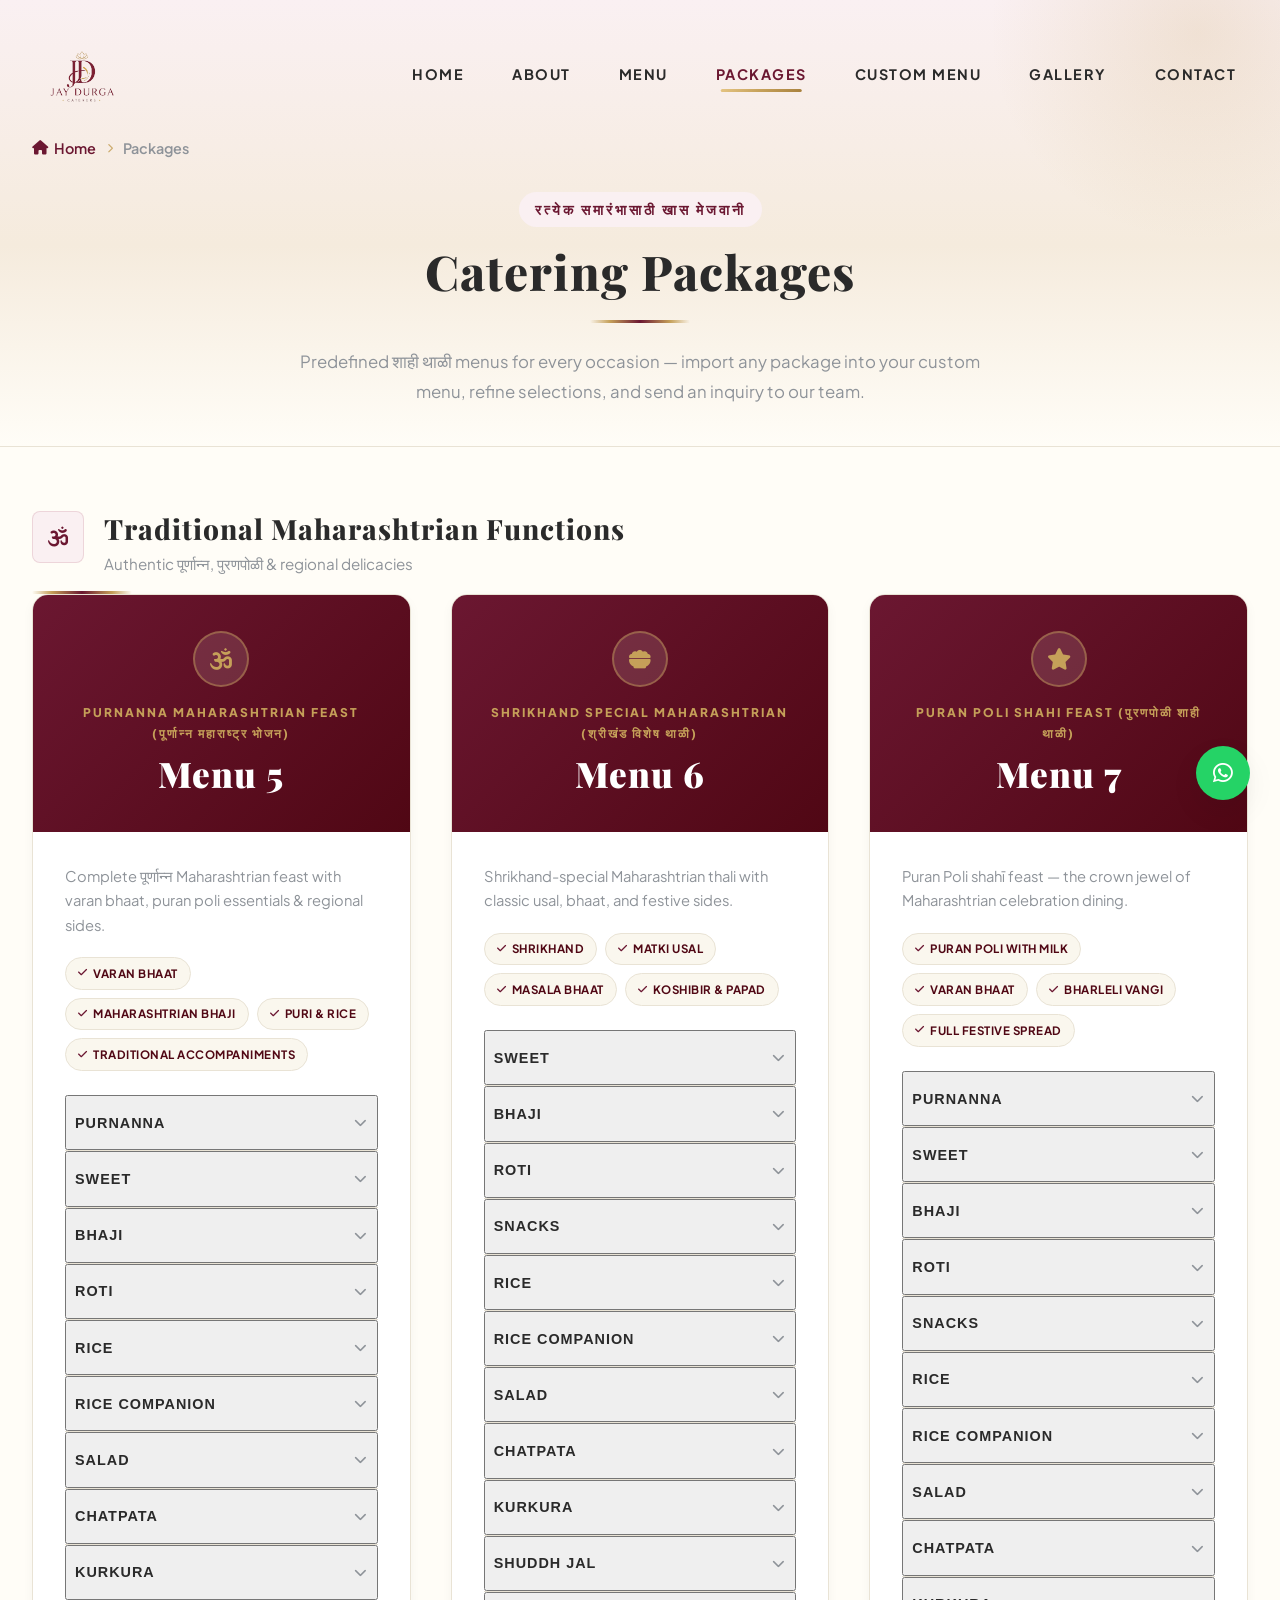
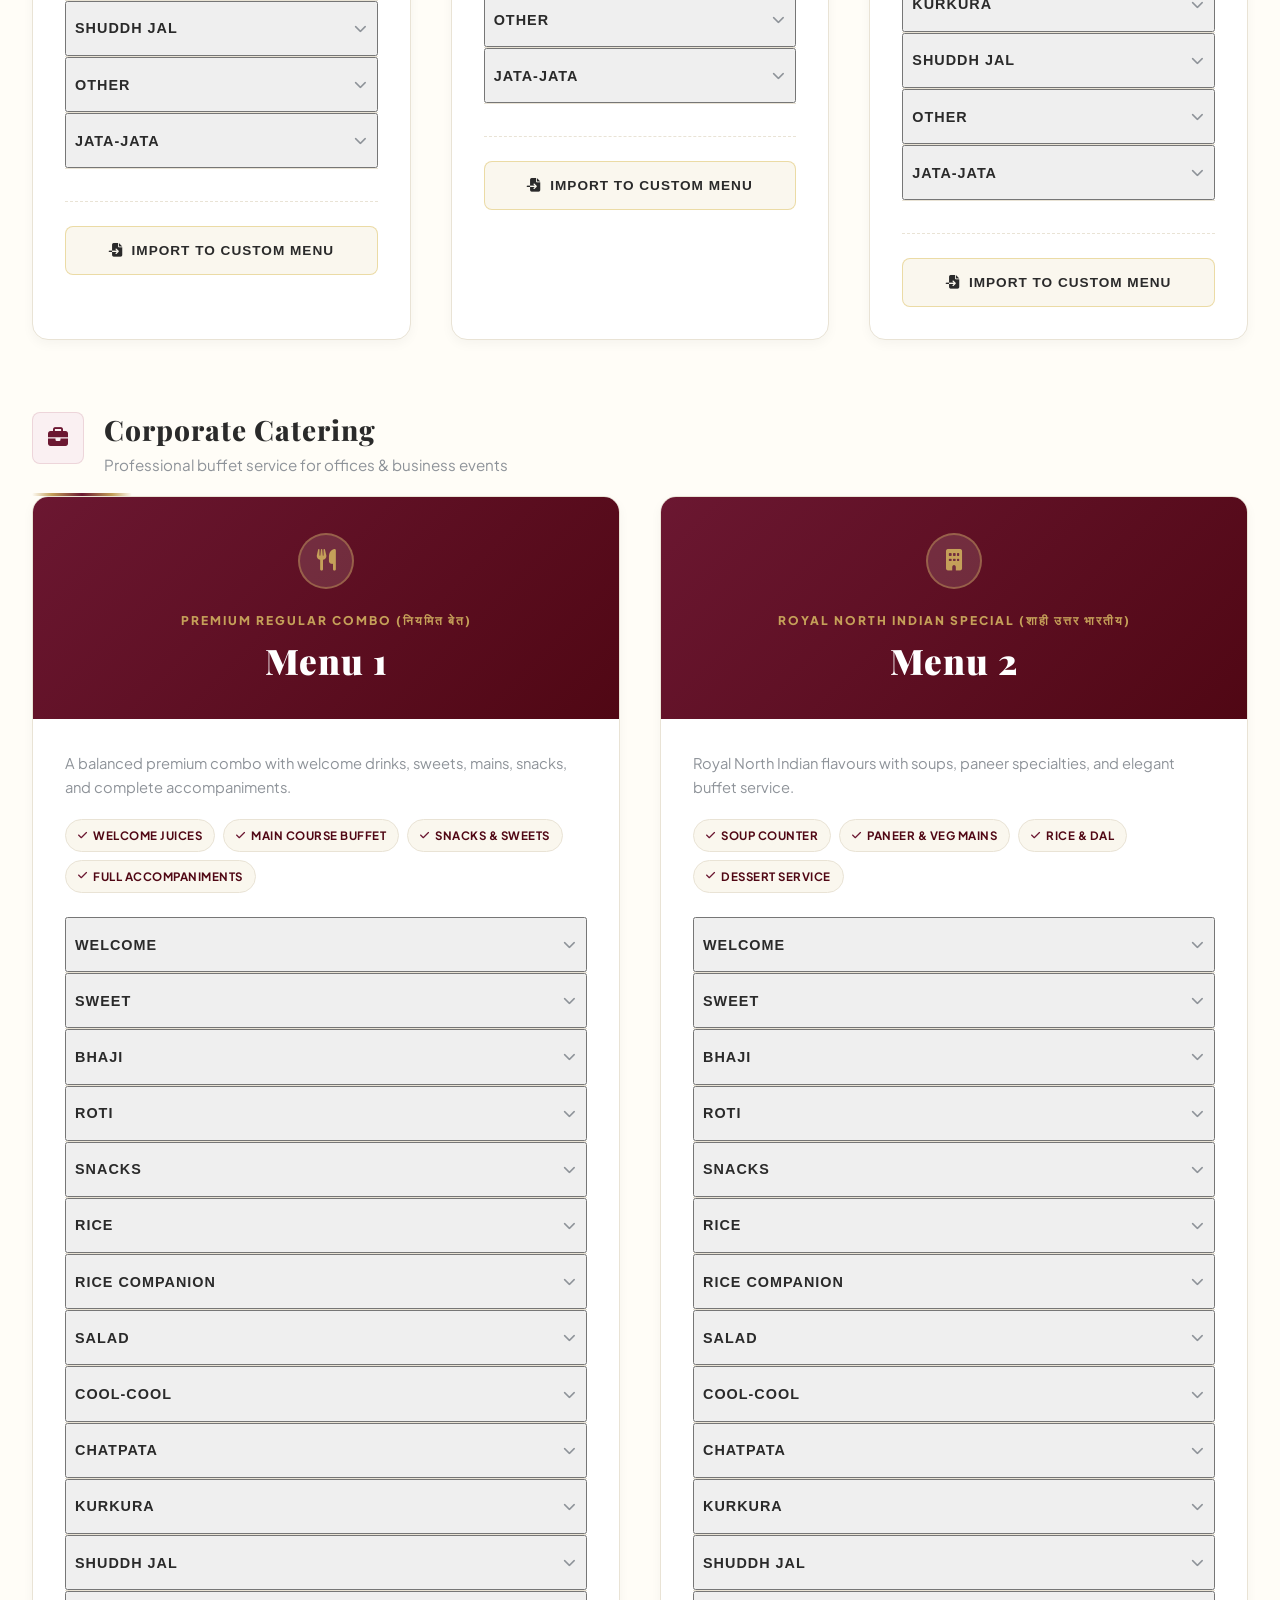
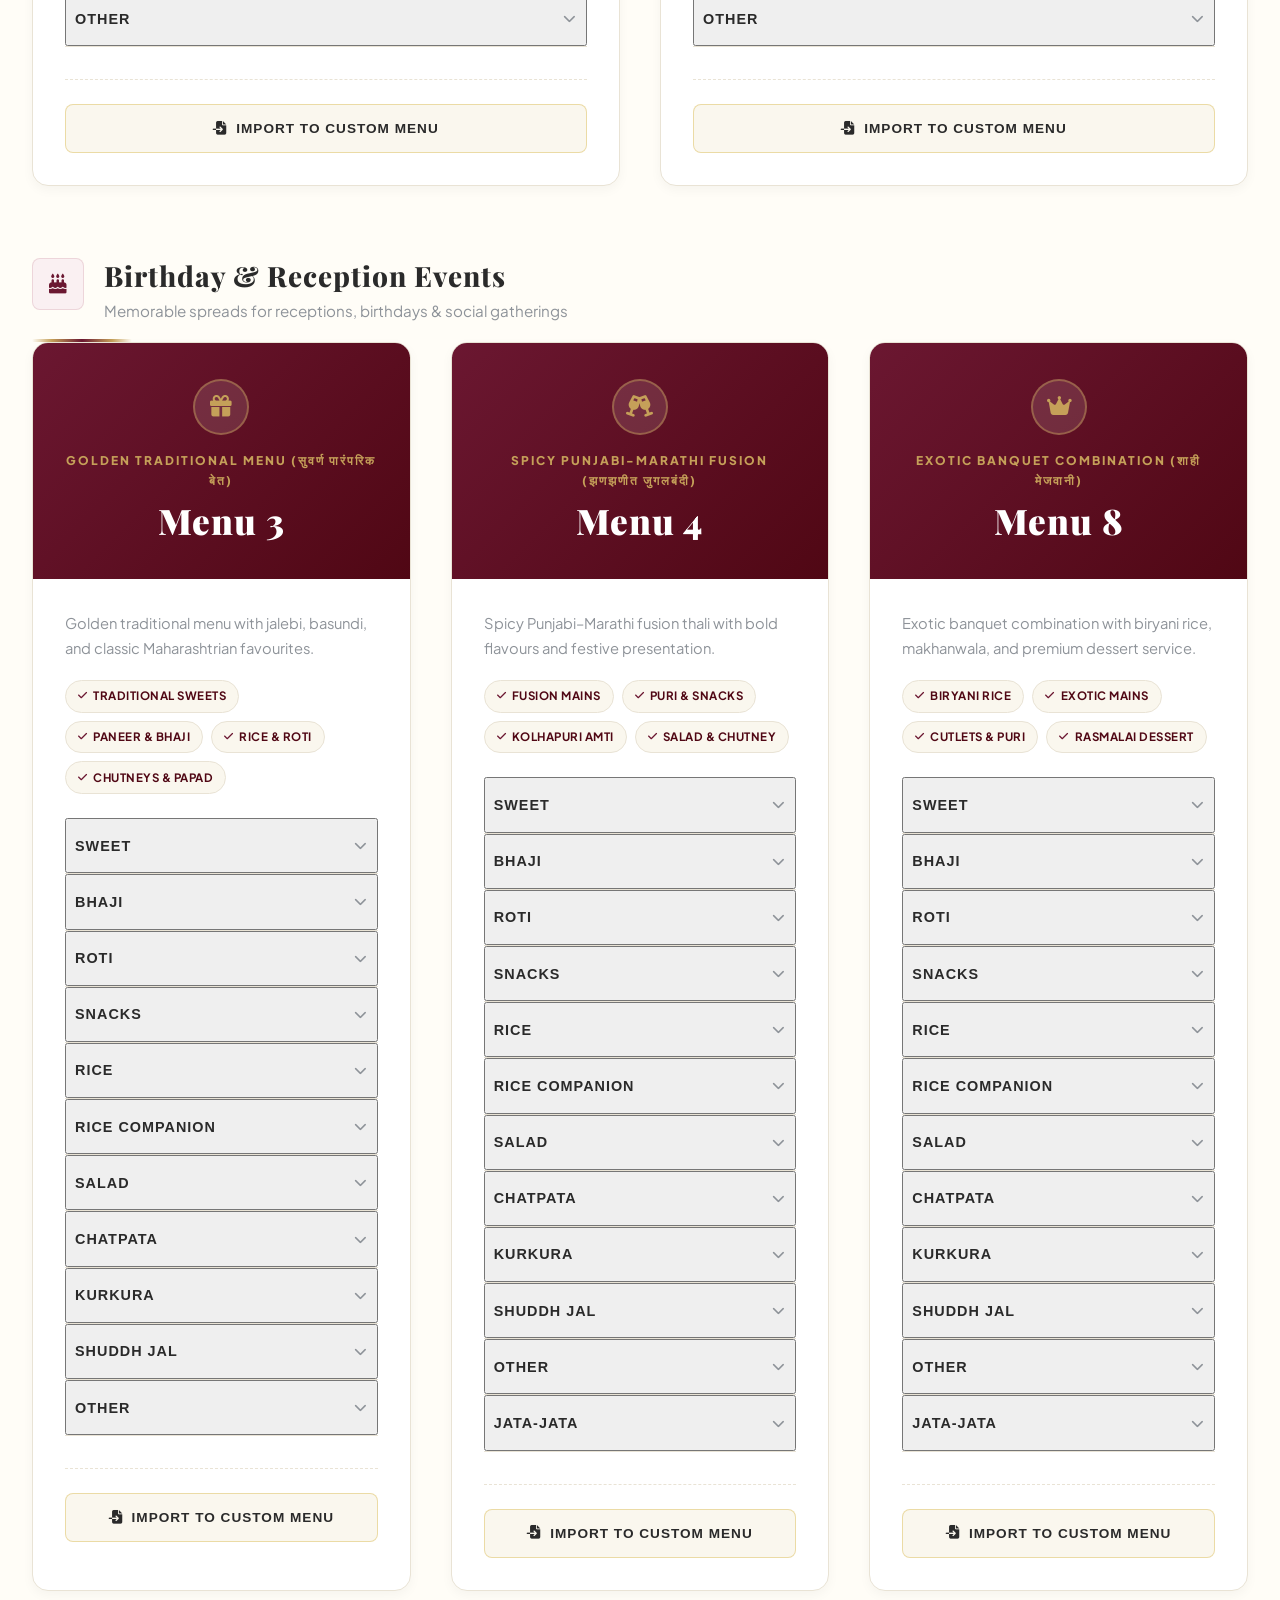
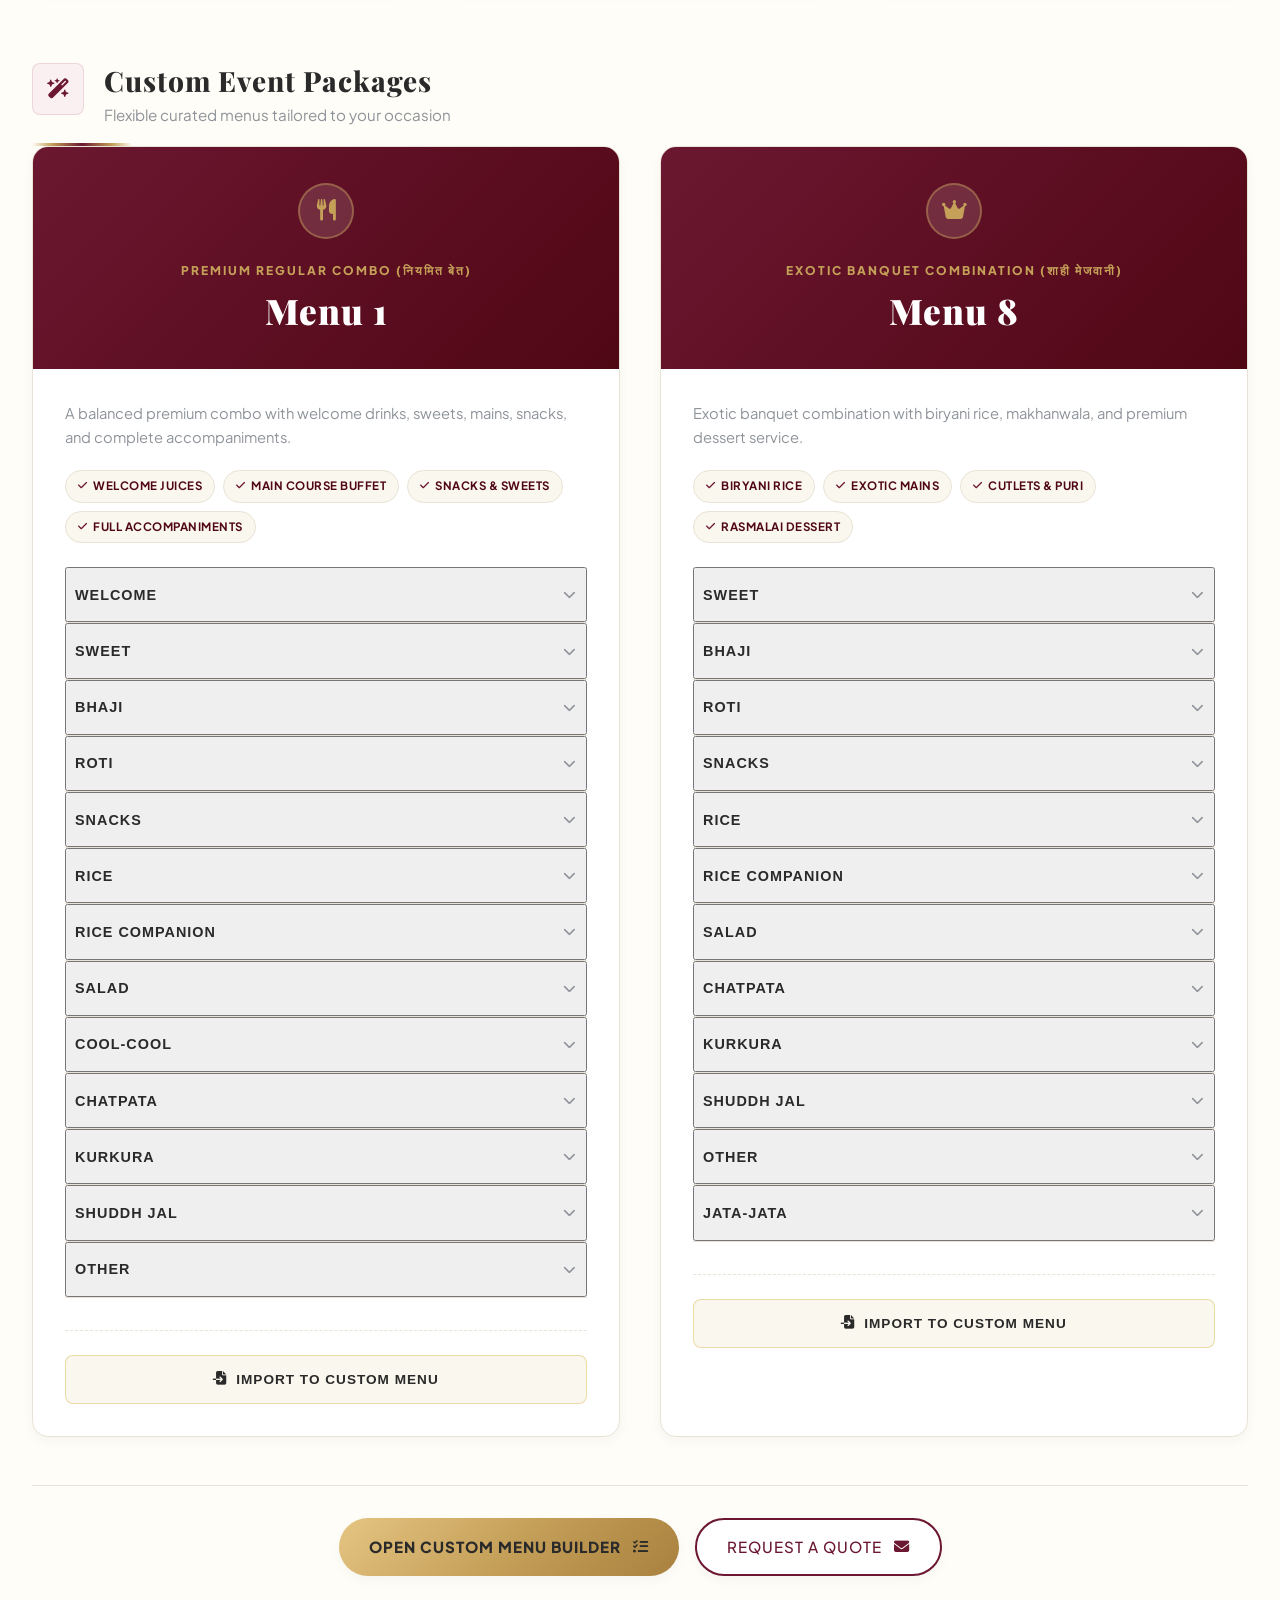
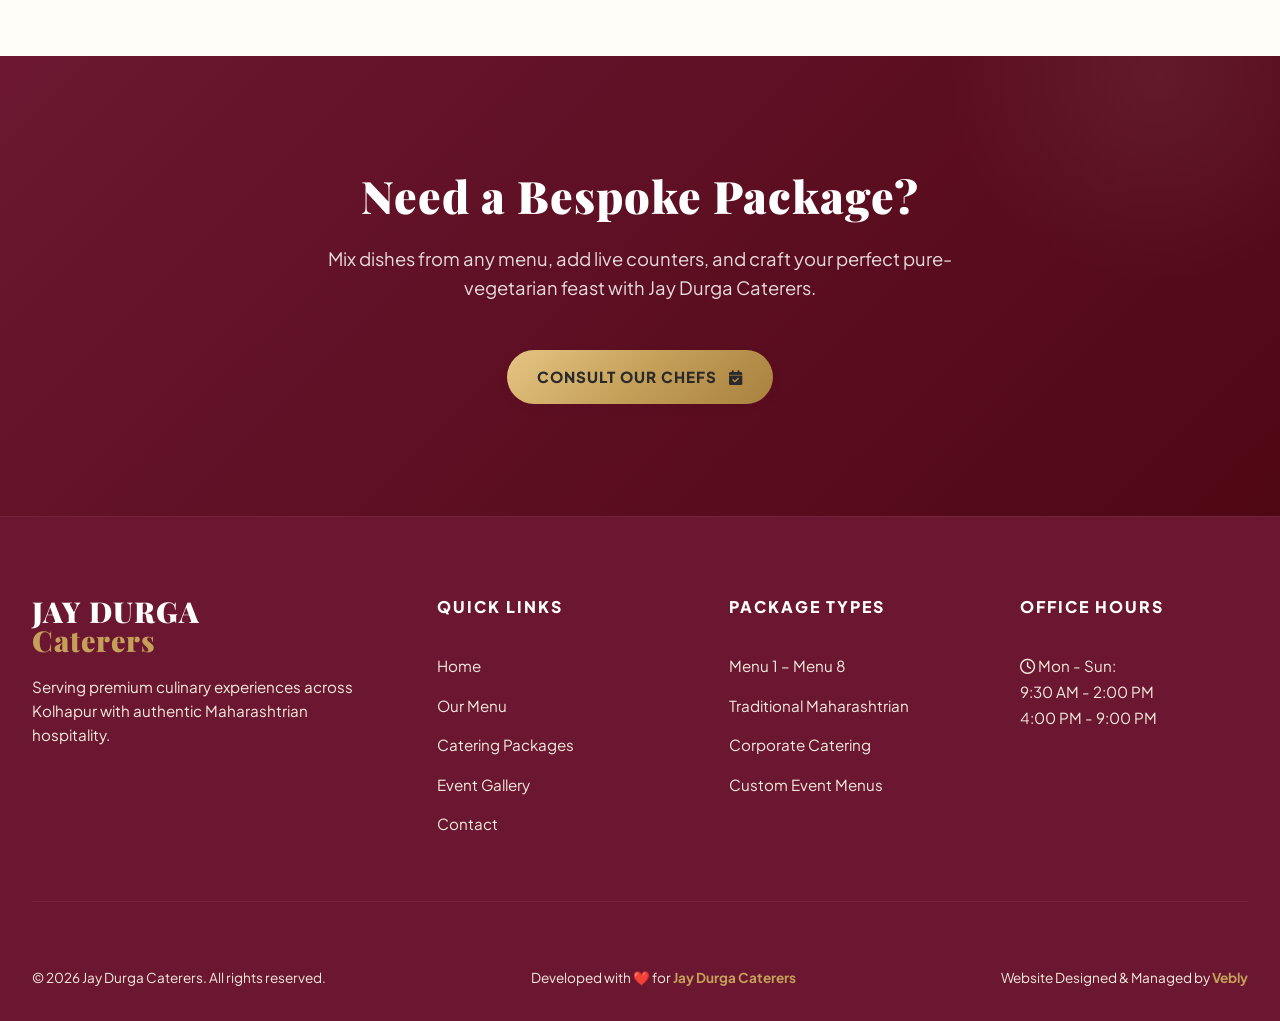
<file: packages.html>
<!DOCTYPE html>
<html lang="en">

<head>
    <meta charset="UTF-8">
    <meta name="viewport" content="width=device-width, initial-scale=1.0">
    <meta name="description"
        content="Jay Durga Caterers catering packages — wedding, Maharashtrian traditional, corporate, live counters & custom pure-veg menus in Kolhapur.">
    <meta name="keywords"
        content="catering packages Kolhapur, wedding catering package, Maharashtrian catering menu, corporate catering">
    <meta name="author" content="Jay Durga Caterers">
    <title>Catering Packages | Jay Durga Caterers — Pure Veg Kolhapur</title>

    <link rel="stylesheet" href="https://cdnjs.cloudflare.com/ajax/libs/font-awesome/6.4.0/css/all.min.css">
    <link
        href="https://fonts.googleapis.com/css2?family=Playfair+Display:wght@600;700;800&family=Poppins:wght@300;400;500;600&display=swap"
        rel="stylesheet">
    <link rel="stylesheet" href="styles.css">

    <!-- Google tag (gtag.js) -->
<script async src="https://www.googletagmanager.com/gtag/js?id=G-XQ7J1D77H9"></script>
<script>
  window.dataLayer = window.dataLayer || [];
  function gtag(){dataLayer.push(arguments);}
  gtag('js', new Date());

  gtag('config', 'G-XQ7J1D77H9');
</script>
<link rel="icon" href="Favicon.png" type="image/png">
</head>

<body class="packages-page">

    

    <nav class="header-nav scrolled" id="mainNavbar">
        <div class="container nav-flex">
            <a href="index.html#home" class="brand">
                <span class="brand-icon"><img src="jay-durga-logo(1).png" alt="Jay Durga Logo" class="nav-logo"></span>
            </a>

            <ul class="nav-menu">
                <li class="nav-item"><a href="index.html#home" class="nav-link">Home</a></li>
                <li class="nav-item"><a href="index.html#about" class="nav-link">About</a></li>
                <li class="nav-item"><a href="menu.html" class="nav-link">Menu</a></li>
                <li class="nav-item"><a href="packages.html" class="nav-link active">Packages</a></li>
                <li class="nav-item"><a href="index.html#custom" class="nav-link">Custom Menu</a></li>
                <li class="nav-item"><a href="gallery.html" class="nav-link">Gallery</a></li>
                <li class="nav-item"><a href="index.html#contact" class="nav-link">Contact</a></li>
            </ul>

            <button class="menu-trigger" id="menuTrigger" aria-label="Toggle Navigation Menu">
                <span></span>
                <span></span>
                <span></span>
            </button>
        </div>
    </nav>

    <div class="mobile-nav" id="mobileNav">
        <div class="mobile-nav-links">
            <a href="index.html#home" class="mobile-nav-link">Home</a>
            <a href="index.html#about" class="mobile-nav-link">About</a>
            <a href="menu.html" class="mobile-nav-link">Menu</a>
            <a href="packages.html" class="mobile-nav-link active">Packages</a>
            <a href="index.html#custom" class="mobile-nav-link">Custom Menu</a>
            <a href="gallery.html" class="mobile-nav-link">Gallery</a>
            <a href="index.html#contact" class="mobile-nav-link">Contact</a>
        </div>
    </div>

    <section class="menu-breadcrumb-bar">
        <div class="container">
            <nav class="breadcrumb" aria-label="Breadcrumb">
                <a href="index.html"><i class="fas fa-home"></i> Home</a>
                <span class="breadcrumb-sep" aria-hidden="true"><i class="fas fa-chevron-right"></i></span>
                <span class="breadcrumb-current">Packages</span>
            </nav>
            <div class="menu-page-intro reveal">
                <span class="section-tag">रत्येक समारंभासाठी खास मेजवानी</span>
                <h1 class="menu-page-title">Catering Packages</h1>
                <div class="section-underline" style="margin: 1.25rem auto 1.5rem;"></div>
                <p class="menu-page-desc">Predefined शाही थाळी menus for every occasion — import any package into
                    your custom menu, refine selections, and send an inquiry to our team.</p>
            </div>
        </div>
    </section>
    

    <section class="section packages packages-page-content" id="packages">
        <div class="container">
            <div id="packagesPageContent">
                <!-- Package sections injected by JavaScript -->
            </div>

            <div class="packages-page-actions reveal">
                <a href="index.html#custom" class="btn btn-gold">
                    Open Custom Menu Builder <i class="fas fa-list-check"></i>
                </a>
                <a href="index.html#contact" class="btn btn-secondary">
                    Request a Quote <i class="fas fa-envelope"></i>
                </a>
            </div>
        </div>
    </section>

    <section class="section cta-banner-wrapper">
        <div class="container cta-banner-inner reveal">
            <h2 class="cta-title">Need a Bespoke Package?</h2>
            <p class="cta-desc">Mix dishes from any menu, add live counters, and craft your perfect pure-vegetarian feast
                with Jay Durga Caterers.</p>
            <a href="index.html#contact" class="btn btn-gold">Consult Our Chefs <i class="fas fa-calendar-check"></i></a>
        </div>
    </section>

    <footer class="premium-footer">
        <div class="container">
            <div class="footer-top-row">
                <div class="footer-brand-box">
                    <h2 class="footer-brand-text">JAY DURGA<br><span>Caterers</span></h2>
                    <p class="footer-brand-desc">Serving premium culinary experiences across Kolhapur with authentic
                        Maharashtrian hospitality.</p>
                </div>
                <div class="footer-column">
                    <h3>Quick Links</h3>
                    <ul class="footer-links-list">
                        <li class="footer-link-item"><a href="index.html#home">Home</a></li>
                        <li class="footer-link-item"><a href="menu.html">Our Menu</a></li>
                        <li class="footer-link-item"><a href="packages.html">Catering Packages</a></li>
                        <li class="footer-link-item"><a href="gallery.html">Event Gallery</a></li>
                        <li class="footer-link-item"><a href="index.html#contact">Contact</a></li>
                    </ul>
                </div>
                <div class="footer-column">
                    <h3>Package Types</h3>
                    <ul class="footer-links-list">
                        <li class="footer-link-item">Menu 1 – Menu 8</li>
                        <li class="footer-link-item">Traditional Maharashtrian</li>
                        <li class="footer-link-item">Corporate Catering</li>
                        <li class="footer-link-item">Custom Event Menus</li>
                    </ul>
                </div>
                <div class="footer-column">
                    <h3>Office Hours</h3>
                    <ul class="footer-links-list">
                        <li class="footer-link-item"><i class="far fa-clock"></i> Mon - Sun: <br>9:30 AM - 2:00 PM<br>
                            4:00 PM - 9:00 PM</li>
                    </ul>
                </div>
            </div>
            <div class="footer-bottom-bar">
                <p>&copy; 2026 Jay Durga Caterers. All rights reserved.</p>
                <p class="footer-credits">Developed with ❤️ for <a href="index.html#home">Jay Durga Caterers</a></p>
                <p class="footer-credits">
                    Website Designed & Managed by
                    <a href="https://vebly1.github.io/veblyweb/" target="_blank">
                        Vebly
                    </a>
                </p>
            </div>
        </div>
    </footer>

    <div class="floating-widget-wrapper">
        <a href="https://wa.me/919860920739?text=Hello%20Jay%20Durga%20Caterers!%20I%20would%20like%20to%20inquire%20about%20your%20catering%20services%20for%20an%20upcoming%20event."
            target="_blank" class="float-btn btn-float-wa" aria-label="Chat on WhatsApp">
            <i class="fab fa-whatsapp"></i>
        </a>
        <button class="float-btn btn-float-totop" id="scrollToTop" aria-label="Scroll to Top">
            <i class="fas fa-chevron-up"></i>
        </button>
    </div>

    <script src="script.js"></script>
</body>

</html>
</file>
<file: styles.css>
/* ==========================================================================
   JAY DURGA CATERERS - PREMIUM CATERING SERVICES
   STYLESHEET (styles.css)
   ========================================================================== */

/* ===== GOOGLE FONTS ===== */
@import url('https://fonts.googleapis.com/css2?family=Playfair+Display:ital,wght@0,400..900;1,400..900&family=Plus+Jakarta+Sans:ital,wght@0,200..800;1,200..800&display=swap');

/* ===== CSS CUSTOM VARIABLES ===== */
:root {
    /* Color Palette */
    --primary-red: #6B1731;
    /* Deep Luxury crimson velvet */
    --primary-red-hover: #4F1024;
    /* Darker Crimson */
    --primary-red-light: #FAF0F2;
    /* Soft ivory-rose background */
    --dark-red: #500714;
    /* Dark Maroon */
    --gold: #C5A059;
    /* Refined Antique Gold */
    --gold-hover: #AB8846;
    /* Darker Gold */
    --gold-light: #FAF7EE;
    /* Warm Creamy Gold Background */
    --white: #FFFFFF;
    --cream: #F5EBDD;
    /* Luxurious Soft Ivory Background */
    --slate: #2A2A2A;
    /* Elegant dark slate/charcoal */
    --text-dark: #000000;
    /* Balanced readability text */
    --text-light: #8E9399;
    /* Muted text */
    --border-color: #E9E3D5;
    /* Delicate border tint */

    /* Gradients */
    --gold-gradient: linear-gradient(135deg, #E5C583 0%, #C5A059 50%, #A8813E 100%);
    --crimson-gradient: linear-gradient(135deg, #A11E35 0%, #8A1429 50%, #610717 100%);
    --dark-gradient: linear-gradient(135deg, #1A1D20 0%, #111215 100%);

    /* Layout Tokens */
    --max-width: 1280px;
    --radius-sm: 8px;
    --radius-md: 16px;
    --radius-lg: 24px;
    --radius-full: 9999px;

    /* Shadows */
    --shadow-sm: 0 4px 12px rgba(0, 0, 0, 0.04);
    --shadow-md: 0 12px 32px rgba(0, 0, 0, 0.06);
    --shadow-lg: 0 24px 64px rgba(138, 20, 41, 0.08);
    /* Velvet red shadow tint */
    --shadow-inset: inset 0 2px 4px rgba(0, 0, 0, 0.04);

    /* Transitions */
    --transition-fast: 0.25s cubic-bezier(0.25, 0.8, 0.25, 1);
    --transition-smooth: 0.4s cubic-bezier(0.25, 0.8, 0.25, 1);
    --transition-slow: 0.8s cubic-bezier(0.25, 0.8, 0.25, 1);
}

/* ===== RESET & BASE STYLES ===== */
*,
*::before,
*::after {
    margin: 0;
    padding: 0;
    box-sizing: border-box;
}

html {
    scroll-behavior: smooth;
    font-size: 16px;
    -webkit-font-smoothing: antialiased;
    -webkit-text-size-adjust: 100%;
    text-size-adjust: 100%;
    overflow-x: clip;
}

body {
    font-family: 'Plus Jakarta Sans', sans-serif;
    background: #FFFDF7;
    color: #2B2B2B;
    line-height: 1.7;
    overflow-x: clip;
    font-weight: 400;
}

body.nav-open {
    overflow: hidden;
    touch-action: none;
}

img {
    max-width: 100%;
    height: auto;
}

h1,
h2,
h3,
h4,
h5,
h6 {
    font-family: 'Playfair Display', serif;
    color: var(--slate);
    font-weight: 700;
    line-height: 1.25;
    letter-spacing: 1px;
}

.gold-text {
    background: linear-gradient(to right, #D4AF37, #FFD700);
    -webkit-background-clip: text;
    -webkit-text-fill-color: transparent;
}

a {
    color: inherit;
    text-decoration: none;
    transition: var(--transition-fast);
}

button {
    font-size: 15px;
    text-transform: uppercase;
    font-weight: 600;
}

input,
select,
textarea {
    font-family: inherit;
    font-size: inherit;
    border: none;
    outline: none;
    background: none;
}

ul {
    list-style: none;
}

img {
    max-width: 100%;
    height: auto;
    display: block;
}
.shree-symbol {
    font-family: 'Playfair Display', serif;
    font-size: 1.5rem;
    font-weight: 700;
    color: var(--gold);
    margin-bottom: 1rem;
    letter-spacing: 2px;
    text-shadow: 0 0 12px rgba(197, 160, 89, 0.25);
}

/* ===== SCROLLBAR STYLING ===== */
::-webkit-scrollbar {
    width: 10px;
}

::-webkit-scrollbar-track {
    background: var(--cream);
}

::-webkit-scrollbar-thumb {
    background: var(--primary-red);
    border-radius: var(--radius-full);
    border: 3px solid var(--cream);
}

::-webkit-scrollbar-thumb:hover {
    background: var(--primary-red-hover);
}

/* ===== SHARED REUSABLE LAYOUTS & COMPONENTS ===== */
.container {
    width: 100%;
    max-width: var(--max-width);
    margin: 0 auto;
    padding: 0 2rem;
}

.section {
    padding: 7rem 0;
    position: relative;
}

.section-header {
    text-align: center;
    margin-bottom: 5rem;
    max-width: 700px;
    margin-left: auto;
    margin-right: auto;
}

.section-tag {
    font-size: 0.85rem;
    text-transform: uppercase;
    letter-spacing: 3px;
    color: var(--primary-red);
    font-weight: 800;
    display: inline-block;
    margin-bottom: 1rem;
    padding: 0.35rem 1rem;
    background-color: var(--primary-red-light);
    border-radius: var(--radius-full);
}

.section-title {
    font-size: 3rem;
    font-weight: 800;
    letter-spacing: -0.5px;
    font-size: 2.8rem;
    color: #6D071A;
    margin-bottom: 20px;
    text-align: center;
}

.section-underline {
    width: 100px;
    height: 3px;
    background: linear-gradient(90deg, transparent, var(--gold) 20%, var(--primary-red) 50%, var(--gold) 80%, transparent);
    margin: 0 auto 1.5rem auto;
    border-radius: var(--radius-full);
}

.section-desc {
    color: var(--text-light);
    font-size: 1.15rem;
}

/* ===== BUTTON SYSTEM ===== */
.btn {
    display: inline-flex;
    align-items: center;
    justify-content: center;
    gap: 0.75rem;
    padding: 14px 30px;
    border: none;
    border-radius: 40px;
    font-weight: 500;
    font-size: 0.95rem;
    letter-spacing: 1px;
    text-transform: uppercase;
    cursor: pointer;
    transition: 0.4s ease;
    box-shadow: var(--shadow-sm);
    position: relative;
    overflow: hidden;
    z-index: 1;
    background: #6D071A;
    color: white;
}

.btn::before {
    content: '';
    position: absolute;
    top: 0;
    left: 0;
    width: 100%;
    height: 100%;
    background: rgba(255, 255, 255, 0.08);
    transform: scaleX(0);
    transform-origin: right;
    transition: transform 0.4s cubic-bezier(0.25, 0.8, 0.25, 1);
    z-index: -1;
}

/* Hover Shimmer Sheen effect */
.btn::after {
    content: '';
    position: absolute;
    top: -50%;
    left: -50%;
    width: 200%;
    height: 200%;
    background: linear-gradient(45deg,
            transparent 45%,
            rgba(255, 255, 255, 0.08) 48%,
            rgba(255, 255, 255, 0.25) 50%,
            rgba(255, 255, 255, 0.08) 52%,
            transparent 55%);
    transform: rotate(-45deg) translate(-75%, -75%);
    transition: transform 0.8s ease-out;
    pointer-events: none;
    z-index: 2;
}

.btn:hover::before {
    transform: scaleX(1);
    transform-origin: left;
}

.btn:hover::after {
    transform: rotate(-45deg) translate(75%, 75%);
}

.btn:hover {
    background: #D4AF37;
    transform: translateY(-4px);
    box-shadow: 0 10px 20px rgba(0, 0, 0, 0.15);
}

.btn:active {
    transform: translateY(-1px);
}

.btn-primary {
    background: var(--crimson-gradient);
    color: var(--white);
    border: 1px solid var(--primary-red);
}

.btn-secondary {
    background: var(--white);
    color: var(--primary-red);
    border: 2px solid var(--primary-red);
}

.btn-secondary:hover {
    background: var(--primary-red);
    color: var(--white);
    box-shadow: 0 8px 24px rgba(138, 20, 41, 0.15);
}

.btn-gold {
    background: var(--gold-gradient);
    color: var(--slate);
    font-weight: 800;
}

.btn-gold:hover {
    box-shadow: 0 8px 24px rgba(197, 160, 89, 0.3);
}
.menu-subcategory-btn{
    display:block;
    width:fit-content;
    margin:0 auto 20px;
    padding:10px 20px;
    border:none;
    border-radius:30px;
    background:#d4af37;
    color:#fff;
    font-size:16px;
    font-weight:600;
    cursor:pointer;
    transition:0.3s ease;
}

.menu-subcategory-btn:hover{
    transform:translateY(-2px);
}
.subcategory-nav{
    display:flex;
    flex-wrap:wrap;
    justify-content:flex-start; /* Left align */
    gap:20px;
}

.menu-subcategory-btn{
    background:#fff;
    border:1px solid #e5d5c5;
    border-radius:999px;
    padding:14px 28px;

    font-size:1rem;
    font-weight:600;
    color:#1f2937;

    cursor:pointer;
    transition:all 0.3s ease;
}

.menu-subcategory-btn:hover{
    transform:translateY(-2px);
}

.menu-subcategory-btn.active{
    background:#7a0026;
    color:white;
    border-color:#7a0026;
}
/* ===== STICKY HEADER & NAVBAR ===== */
.navbar {
    position: fixed;
    width: 100%;
    top: 0;
    z-index: 999;
    backdrop-filter: blur(12px);
    background: rgba(109, 7, 26, 0.75);
    padding: 15px 50px;
}

.header-nav {
    position: fixed;
    top: 0;
    left: 0;
    width: 100%;
    z-index: 1000;
    background: transparent;
    border-bottom: none;
    transition: var(--transition-smooth);
    padding: 1.5rem 0;
}

.header-nav.scrolled {
    padding: 0.9rem 0;
    box-shadow: var(--shadow-sm);
    background: rgba(250, 249, 245, 0.95);
    /* Ivory glassmorphic tint */
    backdrop-filter: blur(15px);
    border-bottom: 1px solid var(--border-color);
}

.nav-flex {
    display: flex;
    justify-content: space-between;
    align-items: center;
}

/* Brand Styling */
.navbar-brand{
    display: flex;
    align-items: center;
    gap: 12px;
}
.brand {
    display: flex;
    align-items: center;
}

.nav-logo-wrapper {
    width: 72px;
    height: 72px;
    background: var(--cream);
    border: 1px solid rgba(197, 160, 89, 0.25);
    border-radius: 20px;
    display: flex;
    align-items: center;
    justify-content: center;
    box-shadow: var(--shadow-sm);
}

.nav-logo {
    width: 100px;
    height: 100px;
    object-fit: contain;
}

.brand-subtitle{
    display: flex;
    align-items: center;
    gap: 6px;
}

.veg-icon{
    width: 16px;
    height: 16px;
    object-fit: contain;
}
.header-nav.scrolled .brand-icon {
    color: var(--primary-red);
}

.brand-text {
    font-family: 'Playfair Display', serif;
    font-size: 1.45rem;
    font-weight: 800;
    letter-spacing: 3px;
    text-transform: uppercase;
    color: var(--white);
    display: flex;
    flex-direction: column;
    line-height: 1.1;
    transition: var(--transition-smooth);
}

.header-nav.scrolled .brand-text {
    color: var(--primary-red);
}

.brand-subtitle {
    font-family: 'Plus Jakarta Sans', sans-serif;
    font-size: 0.65rem;
    font-weight: 600;
    letter-spacing: 6px;
    color: var(--gold);
    text-transform: uppercase;
    margin-top: 3px;
    opacity: 0.9;
}

/* Navigation Links */
.nav-menu {
    display: flex;
    align-items: center;
    gap: 1.5rem;
}

.nav-item {
    position: relative;
}

.nav-link {
    font-size: 0.9rem;
    font-weight: 700;
    color: rgba(255, 255, 255, 0.9);
    text-transform: uppercase;
    letter-spacing: 1.5px;
    padding: 0.5rem 0.75rem;
    border-radius: var(--radius-sm);
    transition: var(--transition-fast);
}

.nav-link:hover,
.nav-link.active {
    color: var(--gold);
}

.header-nav.scrolled .nav-link {
    color: var(--slate);
}

.header-nav.scrolled .nav-link:hover,
.header-nav.scrolled .nav-link.active {
    color: var(--primary-red);
}

.nav-link::after {
    content: '';
    position: absolute;
    bottom: -4px;
    left: 50%;
    width: 0;
    height: 3px;
    background: var(--gold-gradient);
    border-radius: var(--radius-full);
    transition: var(--transition-smooth);
    transform: translateX(-50%);
}

.nav-link:hover::after,
.nav-link.active::after {
    width: 70%;
}

/* Hamburger Trigger */
.menu-card {
    transition: 0.4s ease;
    border-radius: 20px;
    overflow: hidden;
    background: white;
}

.menu-card:hover {
    transform: translateY(-10px);
    box-shadow: 0 15px 30px rgba(0, 0, 0, 0.15);
}

.menu-card img {
    transition: 0.5s ease;
}

.menu-card:hover img {
    transform: scale(1.08);
}

.menu-trigger {
    display: none;
    flex-direction: column;
    justify-content: space-between;
    width: 28px;
    height: 18px;
    cursor: pointer;
    z-index: 1010;
}

.menu-trigger span {
    display: block;
    width: 100%;
    height: 3px;
    background-color: var(--white);
    border-radius: var(--radius-full);
    transition: var(--transition-smooth);
}

.header-nav.scrolled .menu-trigger span {
    background-color: var(--primary-red);
}

.menu-trigger.active span {
    background-color: var(--white) !important;
}

.menu-trigger.active span:nth-child(1) {
    transform: translateY(7.5px) rotate(45deg);
}

.menu-trigger.active span:nth-child(2) {
    opacity: 0;
    transform: translateX(-10px);
}

.menu-trigger.active span:nth-child(3) {
    transform: translateY(-7.5px) rotate(-45deg);
}

/* Mobile Nav Overlay */
.mobile-nav {
    position: fixed;
    top: 0;
    right: -100%;
    width: 320px;
    height: 100vh;
    background: rgba(18, 19, 22, 0.98);
    /* Luxury dark glass */
    backdrop-filter: blur(25px);
    z-index: 999;
    box-shadow: -15px 0 45px rgba(0, 0, 0, 0.35);
    display: flex;
    flex-direction: column;
    padding: 7rem 2.5rem 3rem 2.5rem;
    transition: right 0.5s cubic-bezier(0.77, 0.2, 0.05, 1);
    border-left: 1px solid rgba(197, 160, 89, 0.15);
}

.mobile-nav.active {
    right: 0;
}

.mobile-nav-links {
    display: flex;
    flex-direction: column;
    gap: 1.75rem;
}

.mobile-nav-link {
    font-size: 1.15rem;
    font-weight: 800;
    text-transform: uppercase;
    letter-spacing: 2px;
    color: rgba(255, 255, 255, 0.85);
    border-bottom: 1px solid rgba(255, 255, 255, 0.05);
    padding-bottom: 0.5rem;
    transform: translateY(20px);
    opacity: 0;
    transition: opacity 0.5s cubic-bezier(0.25, 0.8, 0.25, 1),
        transform 0.5s cubic-bezier(0.25, 0.8, 0.25, 1),
        color var(--transition-fast),
        border-bottom-color var(--transition-fast),
        padding-left var(--transition-fast);
}

.mobile-nav.active .mobile-nav-link {
    opacity: 1;
    transform: translateY(0);
}

.mobile-nav.active .mobile-nav-link:nth-child(1) {
    transition-delay: 0.1s;
}

.mobile-nav.active .mobile-nav-link:nth-child(2) {
    transition-delay: 0.15s;
}

.mobile-nav.active .mobile-nav-link:nth-child(3) {
    transition-delay: 0.2s;
}

.mobile-nav.active .mobile-nav-link:nth-child(4) {
    transition-delay: 0.25s;
}

.mobile-nav.active .mobile-nav-link:nth-child(5) {
    transition-delay: 0.3s;
}

.mobile-nav.active .mobile-nav-link:nth-child(6) {
    transition-delay: 0.35s;
}

.mobile-nav.active .mobile-nav-link:nth-child(7) {
    transition-delay: 0.4s;
}

.mobile-nav-link:hover,
.mobile-nav-link.active {
    color: var(--gold);
    padding-left: 10px;
    border-bottom-color: var(--gold);
}

/* ===== HERO SECTION (SPLIT LAYOUT + ORBITAL SHOWCASE) ===== */
.hero-wrapper--split {
    position: relative;
    min-height: 100vh;
    min-height: 100dvh;
    display: flex;
    flex-direction: column;
    justify-content: center;
    overflow: hidden;
    margin-top: 0;
    z-index: 1;
    color: var(--text-dark);
    padding: 5.5rem 0 4.5rem;
}

.hero-split-bg {
    position: absolute;
    inset: 0;
    z-index: 0;
    background:
        linear-gradient(118deg, var(--cream) 0%, var(--cream) 44%, rgba(250, 247, 238, 0.92) 44%, var(--gold-light) 100%);
    pointer-events: none;
}

.hero-split-bg::after {
    content: '';
    position: absolute;
    right: -8%;
    top: 50%;
    transform: translateY(-50%);
    width: min(58vw, 640px);
    height: min(58vw, 640px);
    border-radius: 50%;
    background: radial-gradient(circle, rgba(197, 160, 89, 0.14) 0%, transparent 68%);
}

.hero-split {
    position: relative;
    z-index: 2;
    display: grid;
    grid-template-columns: 1fr 1fr;
    align-items: center;
    gap: clamp(1.5rem, 3vw, 3rem);
    width: 100%;
    min-height: calc(100vh - 10rem);
    min-height: calc(100dvh - 10rem);
}

.hero-split__content {
    text-align: left;
    max-width: none;
    justify-self: start;
    margin-left: 4rem;
}

.hero-split__visual {
    position: relative;
    justify-self: end;
    width: 100%;
    min-height: min(72vh, 640px);
    overflow: visible;
}

.hero-intro-item {
    opacity: 0;
    transform: translateY(28px);
    animation: heroFadeUp 0.9s cubic-bezier(0.22, 0.8, 0.32, 1) forwards;
}
.hero-wrapper--split .container {
    max-width: 1600px;
}

.hero-intro-item:nth-child(1) {
    animation-delay: 0.12s;
}

.hero-intro-item:nth-child(2) {
    animation-delay: 0.28s;
}

.hero-intro-item:nth-child(3) {
    animation-delay: 0.44s;
}

.hero-intro-item:nth-child(4) {
    animation-delay: 0.6s;
}

@keyframes heroFadeUp {
    from {
        opacity: 0;
        transform: translateY(28px);
    }

    to {
        opacity: 1;
        transform: translateY(0);
    }
}

.hero-welcome-badge {
    display: inline-flex;
    align-items: center;
    gap: 0.5rem;
    background: var(--primary-red-light);
    border: 1px solid rgba(197, 160, 89, 0.55);
    color: var(--primary-red);
    padding: 0.55rem 1.35rem;
    border-radius: var(--radius-full);
    font-family: 'Inter', 'Poppins', sans-serif;
    font-weight: 600;
    font-size: 0.82rem;
    letter-spacing: 0.12em;
    text-transform: uppercase;
    margin-bottom: 1.75rem;
}

.hero-welcome-badge i {
    color: var(--gold);
}

.hero-title-main {
    font-family: 'Noto Serif Devanagari', 'Cormorant Garamond', 'Playfair Display', serif;
    font-size: clamp(2.35rem, 4.8vw, 3.65rem);
    font-weight: 700;
    letter-spacing: 0.02em;
    line-height: 1.18;
    margin-bottom: 1.35rem;
    color: #6D071A;
}

.hero-title-main span {
    display: inline-block;
    margin-top: 0.15rem;
    background: linear-gradient(135deg, var(--primary-red) 0%, var(--gold) 100%);
    -webkit-background-clip: text;
    background-clip: text;
    -webkit-text-fill-color: transparent;
}

.hero-tagline {
    font-family: 'Inter', 'Poppins', sans-serif;
    font-size: clamp(1rem, 1.6vw, 1.15rem);
    font-weight: 400;
    max-width: 32rem;
    margin: 0 0 2.25rem 0;
    color: var(--text-dark);
    line-height: 1.75;
    letter-spacing: 0.02em;
}

.hero-tagline strong {
    color: var(--primary-red);
    font-weight: 600;
}

.hero-ctas {
    display: flex;
    gap: 1rem;
    justify-content: flex-start;
    flex-wrap: wrap;
}

.hero-scroll-hint {
    position: absolute;
    bottom: 24px;
    left: 50%;
    transform: translateX(-50%);
    display: flex;
    flex-direction: column;
    align-items: center;
    gap: 0.5rem;
    color: var(--text-light);
    font-family: 'Inter', sans-serif;
    font-size: 0.72rem;
    letter-spacing: 0.18em;
    text-transform: uppercase;
    font-weight: 600;
    z-index: 3;
}

.hero-wrapper--split .scroll-indicator-mouse {
    border-color: rgba(138, 20, 41, 0.35);
}

.scroll-indicator-mouse {
    width: 24px;
    height: 40px;
    border: 2px solid rgba(138, 20, 41, 0.35);
    border-radius: 12px;
    position: relative;
}

.scroll-indicator-wheel {
    width: 4px;
    height: 8px;
    background: var(--gold);
    border-radius: var(--radius-full);
    position: absolute;
    top: 8px;
    left: 50%;
    transform: translateX(-50%);
    animation: scrollWheel 2s infinite;
}

@keyframes scrollWheel {
    0% {
        top: 8px;
        opacity: 1;
    }

    50% {
        top: 20px;
        opacity: 0.2;
    }

    100% {
        top: 8px;
        opacity: 1;
    }
}

/* ===== HERO RIGHT: SEGMENTED ARC BANDS (left column untouched) ===== */
.hero-arc-bands {
    position: absolute;
    inset: 0;
    --band-d-outer: min(175vh, 1080px);
--band-d-inner: min(135vh, 800px);
    --pivot-outset: calc(var(--band-d-outer) * 0.12);
    --dur-outer: 130s;
    --dur-inner: 104s;
}

.hero-arc-bands__viewport {
    position: absolute;
    inset: 0;
    overflow: visible;
}

.hero-arc-bands__viewport::before {
    background: linear-gradient(
        90deg,
        rgba(250, 249, 245, 0.4) 0%,
        transparent 15%
    );
}

.hero-arc-bands__pivot {
    position: absolute;
    top: 50%;
    right: calc(-1 * var(--pivot-outset));
    width: 0;
    height: 0;
    transform: translateY(-50%);
}

.hero-band {
    position: absolute;
    left: 0;
    top: 0;
    width: var(--band-d);
    height: var(--band-d);
    margin-left: calc(var(--band-d) / -2);
    margin-top: calc(var(--band-d) / -2);
    pointer-events: none;
}

.hero-band--outer {
    --band-d: var(--band-d-outer);
    --r-inner: 48%;
    --r-outer: 70%;
    --r-mid: 59%;
    z-index: 2;
}

.hero-band--inner {
    --band-d: var(--band-d-inner);
    --r-inner: 40%;
    --r-outer: 63%;
    --r-mid: 51.5%;
    z-index: 5;
}

.hero-band__rotator {
    position: absolute;
    inset: 0;
    border-radius: 50%;
    will-change: transform;
    transform: translateZ(0);
    backface-visibility: hidden;
}

.hero-band--outer .hero-band__rotator {
    animation: arc-band-cw var(--dur-outer) linear infinite;
}

.hero-band--inner .hero-band__rotator {
    animation: arc-band-ccw var(--dur-inner) linear infinite;
}

.hero-band__track-ring {
    position: absolute;
    inset: 0;
    border-radius: 50%;
    pointer-events: none;
    z-index: 3;
    -webkit-mask-image: radial-gradient(
        circle at 50% 50%,
        transparent calc(var(--r-inner) - 0.15%),
        #000 calc(var(--r-inner) + 0.05%) calc(var(--r-outer) - 0.05%),
        transparent calc(var(--r-outer) + 0.15%)
    );
    mask-image: radial-gradient(
        circle at 50% 50%,
        transparent calc(var(--r-inner) - 0.15%),
        #000 calc(var(--r-inner) + 0.05%) calc(var(--r-outer) - 0.05%),
        transparent calc(var(--r-outer) + 0.15%)
    );
    background: repeating-conic-gradient(
        from calc(var(--seg-step) / -2),
        transparent 0deg calc(var(--seg-fill)),
        rgba(197, 160, 89, 0.55) calc(var(--seg-fill)) calc(var(--seg-fill) + 0.35deg),
        transparent calc(var(--seg-fill) + 0.35deg) var(--seg-step)
    );
}

.hero-band__track-ring::before,
.hero-band__track-ring::after {
    content: '';
    position: absolute;
    border-radius: 50%;
    pointer-events: none;
}

.hero-band__track-ring::before {
    width: calc(var(--r-outer) * 2);
    height: calc(var(--r-outer) * 2);
    left: calc(50% - var(--r-outer));
    top: calc(50% - var(--r-outer));
    border: 1.5px solid rgba(197, 160, 89, 0.52);
    box-shadow: 0 0 20px rgba(197, 160, 89, 0.14);
}

.hero-band__track-ring::after {
    width: calc(var(--r-inner) * 2);
    height: calc(var(--r-inner) * 2);
    left: calc(50% - var(--r-inner));
    top: calc(50% - var(--r-inner));
    border: 1px solid rgba(197, 160, 89, 0.4);
    box-shadow: inset 0 0 24px rgba(197, 160, 89, 0.06);
}

.hero-band__segment {
    position: absolute;
    inset: 0;
    transform: rotate(calc(var(--i) * var(--seg-step)));
    transform-origin: center center;
    z-index: 1;
}

.hero-band__segment-media {
    position: absolute;
    inset: 0;
    overflow: hidden;
    transform: rotate(calc(var(--seg-step) / -2));
    transform-origin: center center;
    -webkit-mask-image:
        radial-gradient(
            circle at 50% 50%,
            transparent calc(var(--r-inner) + 0.2%),
            #000 calc(var(--r-inner) + 0.45%) calc(var(--r-outer) - 0.45%),
            transparent calc(var(--r-outer) - 0.2%)
        ),
        conic-gradient(
            from calc(var(--seg-fill) / -2) at 50% 50%,
            #000 0deg,
            #000 var(--seg-fill),
            transparent var(--seg-fill)
        );
    mask-image:
        radial-gradient(
            circle at 50% 50%,
            transparent calc(var(--r-inner) + 0.2%),
            #000 calc(var(--r-inner) + 0.45%) calc(var(--r-outer) - 0.45%),
            transparent calc(var(--r-outer) - 0.2%)
        ),
        conic-gradient(
            from calc(var(--seg-fill) / -2) at 50% 50%,
            #000 0deg,
            #000 var(--seg-fill),
            transparent var(--seg-fill)
        );
    -webkit-mask-composite: source-in;
    mask-composite: intersect;
}

.hero-band__segment-media img {
    position: absolute;
    left: 50%;
    top: calc(50% - var(--r-mid));
    width: 58%;
    height: 58%;
    transform: translate(-50%, -50%);
    object-fit: cover;
    display: block;
    pointer-events: none;
    user-select: none;
}

.hero-arc-bands:hover .hero-band__rotator {
    animation-play-state: paused;
}

@keyframes arc-band-cw {
    from {
        transform: rotate(0deg);
    }

    to {
        transform: rotate(360deg);
    }
}

@keyframes arc-band-ccw {
    from {
        transform: rotate(0deg);
    }

    to {
        transform: rotate(-360deg);
    }
}

@media (prefers-reduced-motion: reduce) {

    .hero-band--outer .hero-band__rotator,
    .hero-band--inner .hero-band__rotator {
        animation: none;
    }

    .hero-intro-item {
        animation: none;
        opacity: 1;
        transform: none;
    }
}

/* Readable nav over light split hero (homepage only) */
body.home-page .header-nav:not(.scrolled) .brand-text {
    color: var(--primary-red);
}

body.home-page .header-nav:not(.scrolled) .nav-link {
    color: var(--text-dark);
}

body.home-page .header-nav:not(.scrolled) .nav-link:hover,
body.home-page .header-nav:not(.scrolled) .nav-link.active {
    color: var(--primary-red);
}

body.home-page .header-nav:not(.scrolled) .menu-trigger span {
    background: var(--primary-red);
}

body.home-page .header-nav:not(.scrolled) {
    border-bottom-color: rgba(138, 20, 41, 0.08);
}

/* ===== ABOUT SECTION & COUNTER METRICS ===== */
.about-grid {
    display: grid;
    grid-template-columns: 1fr 1fr;
    gap: 5rem;
    align-items: center;
}

.about-graphics {
    position: relative;
    display: grid;
    grid-template-columns: repeat(12, 1fr);
    grid-template-rows: repeat(12, 1fr);
    height: 520px;
}

.about-img-frame {
    border-radius: var(--radius-md);
    overflow: hidden;
    box-shadow: var(--shadow-md);
    transition: var(--transition-slow);
    border: 5px solid var(--white);
}

.about-img-frame img {
    width: 100%;
    height: 100%;
    object-fit: cover;
    transition: var(--transition-slow);
}

.about-img-frame:hover img {
    transform: scale(1.1);
}

.about-img-frame:hover {
    box-shadow: var(--shadow-lg);
    transform: translateY(-5px);
    z-index: 10;
}

.img-main {
    grid-column: 1 / 9;
    grid-row: 1 / 10;
    z-index: 2;
}

.img-sub {
    grid-column: 6 / 13;
    grid-row: 5 / 13;
    z-index: 3;
    border: 8px solid var(--white);
}

.about-badge-gold {
    position: absolute;
    top: -20px;
    right: 20px;
    background: var(--gold);
    color: var(--slate);
    padding: 1.5rem;
    border-radius: 50%;
    width: 120px;
    height: 120px;
    display: flex;
    flex-direction: column;
    align-items: center;
    justify-content: center;
    text-align: center;
    box-shadow: var(--shadow-md);
    font-weight: 800;
    line-height: 1.1;
    z-index: 4;
    animation: rotateStamp 20s linear infinite;
}

.about-badge-gold span {
    font-size: 1.8rem;
    display: block;
}

.about-badge-gold small {
    font-size: 0.65rem;
    text-transform: uppercase;
    letter-spacing: 1px;
}

.about-info-text {
    font-size: 1.1rem;
    color: var(--text-dark);
    margin-bottom: 2rem;
}

.about-accent-quote {
    border-left: 4px solid var(--primary-red);
    padding-left: 1.5rem;
    font-style: italic;
    font-size: 1.2rem;
    font-family: 'Playfair Display', serif;
    color: var(--primary-red);
    margin-bottom: 2.5rem;
}

/* Counter Metrics Dashboard */
.counter-board {
    display: grid;
    grid-template-columns: repeat(3, 1fr);
    gap: 1.5rem;
    margin-top: 3rem;
}

.counter-card {
    background: var(--white);
    padding: 1.5rem;
    border-radius: var(--radius-md);
    text-align: center;
    box-shadow: var(--shadow-sm);
    border: 1px solid var(--border-color);
    transition: var(--transition-smooth);
}

.counter-card:hover {
    transform: translateY(-5px);
    box-shadow: var(--shadow-md);
    border-color: var(--gold);
}

.counter-num {
    font-size: 2.5rem;
    font-weight: 900;
    color: var(--primary-red);
    font-family: 'Playfair Display', serif;
    margin-bottom: 0.25rem;
}

.counter-label {
    font-size: 0.8rem;
    text-transform: uppercase;
    letter-spacing: 1px;
    color: var(--text-light);
    font-weight: 700;
}

/* ===== MENU PAGE (menu.html) — BREADCRUMB & LAYOUT ===== */
body.menu-page {
    background: #FFFDF7;
}

body.menu-page .header-nav .nav-link {
    color: var(--slate);
}

body.menu-page .header-nav .nav-link:hover,
body.menu-page .header-nav .nav-link.active {
    color: var(--primary-red);
}

body.menu-page .header-nav .brand-text {
    color: var(--primary-red);
}

.menu-breadcrumb-bar {
    padding: 8.5rem 0 2.5rem;
    background: linear-gradient(180deg, var(--primary-red-light) 0%, var(--cream) 55%, #FFFDF7 100%);
    border-bottom: 1px solid var(--border-color);
    position: relative;
    overflow: hidden;
}

.menu-breadcrumb-bar::before {
    content: '';
    position: absolute;
    top: -40%;
    right: -10%;
    width: 420px;
    height: 420px;
    background: radial-gradient(circle, rgba(197, 160, 89, 0.18) 0%, transparent 70%);
    pointer-events: none;
}

.breadcrumb {
    display: flex;
    align-items: center;
    flex-wrap: wrap;
    gap: 0.65rem;
    font-size: 0.9rem;
    margin-bottom: 2rem;
    position: relative;
    z-index: 1;
}

.breadcrumb a {
    color: var(--primary-red);
    font-weight: 600;
    text-decoration: none;
    display: inline-flex;
    align-items: center;
    gap: 0.4rem;
    transition: var(--transition-fast);
}

.breadcrumb a:hover {
    color: var(--gold-hover);
}

.breadcrumb-sep {
    color: var(--gold);
    font-size: 0.6rem;
    opacity: 0.85;
}

.breadcrumb-current {
    color: var(--text-light);
    font-weight: 600;
}

.menu-page-intro {
    text-align: center;
    max-width: 720px;
    margin: 0 auto;
    position: relative;
    z-index: 1;
}

.menu-page-title {
    font-family: 'Playfair Display', serif;
    font-size: clamp(2rem, 4.5vw, 3rem);
    font-weight: 800;
    color: var(--slate);
    line-height: 1.2;
}

.menu-page-desc {
    color: var(--text-light);
    font-size: 1.05rem;
    line-height: 1.75;
}

.menu-page-full {
    padding-top: 4rem;
    padding-bottom: 6rem;
}

.menu-page-actions {
    display: flex;
    flex-wrap: wrap;
    justify-content: center;
    gap: 1rem;
    margin-top: 4rem;
    padding-top: 2rem;
    border-top: 1px solid var(--border-color);
}

/* ===== HOME — FEATURED MENU PREVIEW (1 large + 4 small) ===== */
.featured-menu-grid.menu-grid {
    display: grid;
    grid-template-columns: minmax(260px, 1.35fr) repeat(2, minmax(200px, 1fr));
    grid-template-rows: repeat(2, minmax(0, 1fr));
    gap: 1.25rem;
    max-width: 1120px;
    margin-left: auto;
    margin-right: auto;
    min-height: unset;
    align-items: stretch;
}

.featured-menu-grid .featured-dish-hero {
    grid-column: 1;
    grid-row: 1 / span 2;
    min-height: 100%;
    display: flex;
    flex-direction: column;
}

.featured-menu-grid .featured-dish-hero .dish-media-container {
    height: auto;
    flex: 1;
    min-height: 340px;
}

.featured-menu-grid .featured-dish-hero .dish-details {
    padding: 1.35rem 1.5rem 1.5rem;
}

.featured-menu-grid .featured-dish-hero .dish-title {
    font-size: 1.4rem;
}

.featured-menu-grid .featured-dish-hero .dish-cuisine {
    font-size: 0.95rem;
}

.featured-menu-grid .featured-dish-small .dish-media-container {
    height: 150px;
}

.featured-menu-grid .featured-dish-small .dish-details {
    padding: 0.85rem 1rem 1rem;
}

.featured-menu-grid .featured-dish-small .dish-title {
    font-size: 1rem;
    line-height: 1.3;
}

.featured-menu-grid .featured-dish-small .dish-cuisine {
    font-size: 0.78rem;
    line-height: 1.45;
    display: -webkit-box;
    -webkit-line-clamp: 2;
    line-clamp: 2;
    -webkit-box-orient: vertical;
    overflow: hidden;
}

.featured-menu-grid .featured-dish-small .add-custom-btn {
    padding: 0.55rem 0.75rem;
    font-size: 0.78rem;
}

.featured-menu-grid {
    margin-bottom: 0.5rem;
}

.menu-cta-wrap {
    text-align: center;
    margin-top: 3rem;
}

.btn-menu-full {
    padding: 1.05rem 2.75rem;
    font-size: 1.05rem;
    letter-spacing: 0.5px;
    box-shadow: var(--shadow-md);
}

.btn-menu-full:hover {
    transform: translateY(-3px);
    box-shadow: var(--shadow-lg);
}

/* ===== MENU PAGE — CATERING FLOW SECTIONS ===== */
.menu-grid.menu-grid--flow {
    display: block;
    min-height: unset;
}

.menu-flow-section {
    margin-bottom: 4.5rem;
}

.menu-flow-section:last-child {
    margin-bottom: 1rem;
}

.menu-flow-section-header {
    text-align: center;
    max-width: 720px;
    margin: 0 auto 2.5rem;
}

.menu-flow-section-title {
    font-family: 'Playfair Display', serif;
    font-size: clamp(1.65rem, 3.5vw, 2.15rem);
    font-weight: 800;
    color: var(--slate);
    display: flex;
    align-items: center;
    justify-content: center;
    flex-wrap: wrap;
    gap: 0.5rem 0.75rem;
    line-height: 1.25;
}

.menu-flow-emoji {
    font-size: 1.35em;
    line-height: 1;
}

.menu-flow-underline {
    margin: 1rem auto 0;
}

.menu-category-block {
    margin-bottom: 3rem;
}

.menu-category-block:last-child {
    margin-bottom: 0.5rem;
}

.menu-category-heading {
    font-family: 'Playfair Display', serif;
    font-size: 1.35rem;
    font-weight: 700;
    color: var(--primary-red);
    margin-bottom: 1.25rem;
    padding-bottom: 0.5rem;
    border-bottom: 2px solid var(--gold-light);
    display: inline-block;
    min-width: min(100%, 280px);
}

.menu-grid.menu-grid--nested {
    margin-bottom: 0;
}

/* ===== CORE FEATURE: INTERACTIVE MENU PAGE ===== */
.menu-tab-scroller {
    width: 100%;
    overflow-x: auto;
    padding-bottom: 1rem;
    margin-bottom: 3.5rem;
}

/* Custom scroll bar hide for tabs */
.menu-tab-scroller::-webkit-scrollbar {
    height: 4px;
}

.menu-tab-scroller::-webkit-scrollbar-thumb {
    background: var(--border-color);
}

.menu-tabs {
    display: flex;
    gap: 0.8rem;
    justify-content: flex-start;
    min-width: max-content;
    padding: 0.5rem;
}

.menu-tab-btn {
    padding: 0.8rem 1.6rem;
    background: var(--white);
    color: var(--slate);
    border: 1px solid var(--border-color);
    border-radius: var(--radius-full);
    font-weight: 700;
    font-size: 0.9rem;
    cursor: pointer;
    transition: var(--transition-smooth);
    box-shadow: var(--shadow-sm);
    text-transform: capitalize;
}

.menu-tab-btn:hover {
    border-color: var(--primary-red);
    color: var(--primary-red);
    transform: translateY(-2px);
}

.menu-tab-btn.active {
    background: linear-gradient(135deg, var(--primary-red) 0%, var(--dark-red) 100%);
    color: var(--white);
    border-color: var(--primary-red);
    box-shadow: var(--shadow-md);
}

/* Dish Grid & Cards */
.menu-grid {
    display: grid;
    grid-template-columns: repeat(auto-fill, minmax(280px, 1fr));
    gap: 2rem;
    min-height: 400px;
    transition: opacity 0.3s ease;
}

.dish-card {
    background: var(--white);
    border-radius: var(--radius-md);
    overflow: hidden;
    box-shadow: var(--shadow-sm);
    border: 1px solid var(--border-color);
    transition: var(--transition-smooth);
    display: flex;
    flex-direction: column;
    position: relative;
    opacity: 0;
    transform: translateY(20px);
    animation: loadCard 0.5s forwards ease-out;
}

@keyframes loadCard {
    to {
        opacity: 1;
        transform: translateY(0);
    }
}

.dish-card:hover {
    transform: translateY(-8px) scale(1.01);
    box-shadow: 0 16px 36px rgba(138, 20, 41, 0.1);
    border-color: var(--gold);
}

/* Cross-fade slideshow container */
.dish-media-container {
    position: relative;
    height: 220px;
    width: 100%;
    overflow: hidden;
    background: #EAE3D9;
}

.dish-img-slide {
    position: absolute;
    top: 0;
    left: 0;
    width: 100%;
    height: 100%;
    object-fit: cover;
    opacity: 0;
    transform: scale(1);
    transition: opacity 0.8s ease-in-out, transform 0.8s cubic-bezier(0.4, 0, 0.2, 1);
}

.dish-img-slide.active {
    opacity: 1;
}

.dish-card:hover .dish-img-slide.active {
    transform: scale(1.08);
}

.dish-media-container::after {
    content: '';
    position: absolute;
    bottom: 0;
    left: 0;
    width: 100%;
    height: 40%;
    background: linear-gradient(to top, rgba(0, 0, 0, 0.4), transparent);
    pointer-events: none;
}

.dish-cat-tag {
    position: absolute;
    top: 15px;
    left: 15px;
    background: rgba(255, 255, 255, 0.95);
    color: var(--primary-red);
    font-size: 0.75rem;
    font-weight: 800;
    text-transform: uppercase;
    letter-spacing: 1px;
    padding: 0.3rem 0.8rem;
    border-radius: var(--radius-full);
    z-index: 5;
    box-shadow: var(--shadow-sm);
}

.dish-details {
    padding: 1.5rem;
    display: flex;
    flex-direction: column;
    flex-grow: 1;
}

.dish-title {
    font-size: 1.25rem;
    font-weight: 800;
    color: var(--slate);
    margin-bottom: 0.5rem;
    line-height: 1.3;
}

.dish-cuisine {
    font-size: 0.85rem;
    color: var(--text-light);
    margin-bottom: 1.5rem;
}

.dish-actions {
    margin-top: auto;
    display: flex;
    justify-content: space-between;
    align-items: center;
}

.add-custom-btn {
    width: 100%;
    padding: 0.85rem;
    border-radius: var(--radius-sm);
    background: var(--primary-red-light);
    color: var(--primary-red);
    font-weight: 700;
    text-align: center;
    cursor: pointer;
    transition: var(--transition-fast);
    display: flex;
    align-items: center;
    justify-content: center;
    gap: 0.5rem;
    font-size: 0.9rem;
}

.add-custom-btn:hover {
    background: var(--primary-red);
    color: var(--white);
}

.add-custom-btn.selected {
    background: linear-gradient(135deg, #1E6F42 0%, #155030 100%);
    color: var(--white);
    border: 1px solid #1E6F42;
    box-shadow: 0 4px 12px rgba(30, 111, 66, 0.2);
}

.add-custom-btn.selected::before {
    content: '✓ ';
    font-weight: 900;
}

/* Empty state styling */
.empty-menu-state {
    grid-column: 1 / -1;
    text-align: center;
    padding: 5rem 2rem;
    background: var(--white);
    border-radius: var(--radius-md);
    box-shadow: var(--shadow-sm);
    color: var(--text-light);
}

.empty-menu-state i {
    font-size: 3rem;
    color: var(--primary-red);
    margin-bottom: 1.5rem;
}

/* ===== PACKAGES PAGE (packages.html) ===== */
body.packages-page {
    background: #FFFDF7;
}

body.packages-page .header-nav .nav-link {
    color: var(--slate);
}

body.packages-page .header-nav .nav-link:hover,
body.packages-page .header-nav .nav-link.active {
    color: var(--primary-red);
}

body.packages-page .header-nav .brand-text {
    color: var(--primary-red);
}

.packages-page-hero {
    position: relative;
    min-height: 52vh;
    display: flex;
    align-items: flex-end;
    padding: 7rem 0 4rem;
    overflow: hidden;
}

.packages-hero-bg {
    position: absolute;
    inset: 0;
    background-size: cover;
    background-position: center;
}

.packages-hero-overlay {
    position: absolute;
    inset: 0;
    background: linear-gradient(
        to top,
        rgba(20, 21, 25, 0.92) 0%,
        rgba(80, 7, 20, 0.65) 45%,
        rgba(138, 20, 41, 0.35) 100%
    );
}

.packages-hero-inner {
    position: relative;
    z-index: 2;
    width: 100%;
}

.packages-hero-text {
    text-align: center;
    max-width: 760px;
    margin: 2rem auto 0;
}

.packages-hero-text .section-tag {
    color: var(--gold);
    background: rgba(255, 255, 255, 0.08);
    border: 1px solid rgba(197, 160, 89, 0.35);
}

.packages-hero-title {
    font-family: 'Playfair Display', serif;
    font-size: clamp(2.2rem, 5vw, 3.25rem);
    font-weight: 800;
    color: var(--white);
    line-height: 1.15;
}

.packages-hero-desc {
    color: rgba(255, 255, 255, 0.88);
    font-size: 1.05rem;
    line-height: 1.75;
}

.packages-page-content {
    padding-top: 4rem;
    padding-bottom: 5rem;
}

.packages-section-block {
    margin-bottom: 4.5rem;
}

.packages-section-block:last-child {
    margin-bottom: 1.5rem;
}

.packages-section-header {
    display: flex;
    align-items: flex-start;
    gap: 1.25rem;
    margin-bottom: 0.5rem;
}

.packages-section-icon {
    width: 52px;
    height: 52px;
    border-radius: var(--radius-sm);
    background: var(--primary-red-light);
    color: var(--primary-red);
    display: flex;
    align-items: center;
    justify-content: center;
    font-size: 1.25rem;
    flex-shrink: 0;
    border: 1px solid rgba(138, 20, 41, 0.12);
}

.packages-section-heading {
    font-family: 'Playfair Display', serif;
    font-size: 1.75rem;
    font-weight: 800;
    color: var(--slate);
    margin-bottom: 0.35rem;
}

.packages-section-sub {
    color: var(--text-light);
    font-size: 0.95rem;
    max-width: 640px;
    line-height: 1.55;
}

.packages-page-actions {
    display: flex;
    flex-wrap: wrap;
    justify-content: center;
    gap: 1rem;
    margin-top: 3rem;
    padding-top: 2rem;
    border-top: 1px solid var(--border-color);
}

.featured-packages-grid.packages-grid {
    max-width: 1200px;
    margin-left: auto;
    margin-right: auto;
}

.packages-cta-wrap {
    text-align: center;
    margin-top: 3rem;
}

.btn-packages-full {
    padding: 1.05rem 2.75rem;
    font-size: 1.05rem;
    letter-spacing: 0.5px;
    box-shadow: var(--shadow-md);
}

.btn-packages-full:hover {
    transform: translateY(-3px);
    box-shadow: var(--shadow-lg);
}

.package-banner-icon {
    width: 56px;
    height: 56px;
    margin: 0 auto 1rem;
    border-radius: 50%;
    background: rgba(255, 255, 255, 0.12);
    border: 2px solid rgba(197, 160, 89, 0.45);
    display: flex;
    align-items: center;
    justify-content: center;
    font-size: 1.35rem;
    color: var(--gold);
    position: relative;
    z-index: 1;
}

.package-desc {
    font-size: 0.92rem;
    color: var(--text-light);
    line-height: 1.65;
    margin-bottom: 1.25rem;
}

.package-meta {
    display: flex;
    flex-wrap: wrap;
    gap: 1rem 1.5rem;
    margin-bottom: 1.25rem;
    padding-bottom: 1.25rem;
    border-bottom: 1px dashed var(--border-color);
}

.package-meta-item {
    display: inline-flex;
    align-items: center;
    gap: 0.45rem;
    font-size: 0.85rem;
    font-weight: 700;
    color: var(--slate);
}

.package-meta-item i {
    color: var(--primary-red);
}

.package-services {
    display: flex;
    flex-wrap: wrap;
    gap: 0.5rem;
    margin-bottom: 1.5rem;
}

.package-service-chip {
    font-size: 0.72rem;
    font-weight: 700;
    text-transform: uppercase;
    letter-spacing: 0.5px;
    padding: 0.35rem 0.75rem;
    border-radius: var(--radius-full);
    background: var(--gold-light);
    color: var(--dark-red);
    border: 1px solid var(--border-color);
    display: inline-flex;
    align-items: center;
    gap: 0.35rem;
}

.package-service-chip i {
    font-size: 0.65rem;
    color: var(--primary-red);
}

/* ===== PRE-DESIGNED CATERING PACKAGES ===== */
.packages-grid {
    display: grid;
    grid-template-columns: repeat(auto-fit, minmax(360px, 1fr));
    gap: 2.5rem;
}

.package-card {
    background: var(--white);
    border-radius: var(--radius-md);
    box-shadow: var(--shadow-sm);
    border: 1px solid var(--border-color);
    overflow: hidden;
    transition: var(--transition-smooth);
    display: flex;
    flex-direction: column;
}

.package-card:hover {
    transform: translateY(-8px) scale(1.01);
    box-shadow: 0 16px 36px rgba(197, 160, 89, 0.15);
    border-color: var(--gold);
}

.package-banner {
    background: linear-gradient(135deg, var(--primary-red) 0%, var(--dark-red) 100%);
    color: var(--white);
    padding: 2.25rem 2rem;
    text-align: center;
    position: relative;
}

.package-banner::before {
    content: '';
    position: absolute;
    top: 0;
    left: 0;
    width: 100%;
    height: 100%;
    background: url('https://images.unsplash.com/photo-1543007630-9710e4a00a20?auto=format&fit=crop&w=100&q=5') center;
    background-size: cover;
    opacity: 0.08;
    pointer-events: none;
}

.package-tag {
    font-size: 0.75rem;
    text-transform: uppercase;
    letter-spacing: 2px;
    color: var(--gold);
    font-weight: 800;
    margin-bottom: 0.5rem;
    display: inline-block;
}

.package-title {
    font-size: 2.2rem;
    color: var(--white);
    font-weight: 900;
}

.package-body {
    padding: 2rem;
    flex-grow: 1;
    display: flex;
    flex-direction: column;
}

/* Accordion sections for menu details */
.package-accordion {
    border-bottom: 1px solid var(--border-color);
}

.accordion-header {
    width: 100%;
    display: flex;
    justify-content: space-between;
    align-items: center;
    padding: 1.1rem 0.5rem;
    cursor: pointer;
    font-weight: 800;
    color: var(--slate);
    text-align: left;
    transition: var(--transition-fast);
    text-transform: uppercase;
    font-size: 0.9rem;
    letter-spacing: 1px;
}

.accordion-header:hover {
    color: var(--primary-red);
}

.accordion-icon {
    font-size: 0.8rem;
    transition: transform var(--transition-smooth);
    color: var(--text-light);
}

.package-accordion.active .accordion-header {
    color: var(--primary-red);
}

.package-accordion.active .accordion-icon {
    transform: rotate(180deg);
    color: var(--primary-red);
}

.accordion-content {
    max-height: 0;
    overflow: hidden;
    transition: max-height 0.4s ease-out;
}

.accordion-content-inner {
    padding: 0 0.5rem 1.25rem 0.5rem;
    font-size: 0.95rem;
    color: var(--text-dark);
}

.accordion-item-bullet {
    display: flex;
    align-items: flex-start;
    gap: 0.75rem;
    padding: 0.4rem 0;
    line-height: 1.4;
}

.accordion-item-bullet i {
    color: var(--primary-red);
    font-size: 0.85rem;
    margin-top: 0.35rem;
}

/* Package actions */
.package-footer {
    margin-top: 2rem;
    padding-top: 1.5rem;
    border-top: 1px dashed var(--border-color);
}

.import-package-btn {
    width: 100%;
    padding: 1rem;
    background: var(--gold-light);
    color: var(--slate);
    border: 1px solid rgba(212, 175, 55, 0.4);
    border-radius: var(--radius-sm);
    font-weight: 800;
    text-transform: uppercase;
    letter-spacing: 1px;
    font-size: 0.85rem;
    cursor: pointer;
    transition: var(--transition-smooth);
    display: flex;
    align-items: center;
    justify-content: center;
    gap: 0.5rem;
}

.import-package-btn:hover {
    background: var(--gold);
    color: var(--slate);
    box-shadow: var(--shadow-sm);
}

/* ===== CORE FEATURE: CUSTOMIZABLE MENU BUILDER ===== */
.custom-builder-container {
    display: grid;
    grid-template-columns: 1.5fr 1fr;
    gap: 4rem;
    align-items: start;
}

.custom-builder-categories {
    display: flex;
    flex-direction: column;
    gap: 1.75rem;
}

.builder-group-card {
    background: var(--white);
    border-radius: var(--radius-md);
    border: 1px solid var(--border-color);
    box-shadow: var(--shadow-sm);
    overflow: hidden;
}

.builder-group-header {
    background: var(--cream);
    padding: 1.25rem 2rem;
    border-bottom: 1px solid var(--border-color);
    font-weight: 800;
    font-size: 1.15rem;
    color: var(--slate);
    text-transform: uppercase;
    letter-spacing: 1px;
    display: flex;
    justify-content: space-between;
    align-items: center;
}

.builder-group-badge {
    background: var(--primary-red-light);
    color: var(--primary-red);
    font-size: 0.75rem;
    font-weight: 800;
    padding: 0.25rem 0.75rem;
    border-radius: var(--radius-full);
}

.builder-group-body {
    padding: 2rem;
    display: grid;
    grid-template-columns: repeat(auto-fill, minmax(200px, 1fr));
    gap: 1.25rem;
}

/* Interactive Checkboxes */
.checkbox-card {
    position: relative;
    display: flex;
    align-items: center;
    gap: 0.75rem;
    padding: 0.75rem 1rem;
    border: 1px solid var(--border-color);
    border-radius: var(--radius-sm);
    cursor: pointer;
    transition: var(--transition-fast);
    user-select: none;
}

.checkbox-card:hover {
    border-color: var(--primary-red);
    background: var(--primary-red-light);
}

.checkbox-card input[type="checkbox"] {
    position: absolute;
    opacity: 0;
    cursor: pointer;
    height: 0;
    width: 0;
}

.checkbox-custom {
    min-width: 20px;
    height: 20px;
    border: 2px solid var(--text-light);
    border-radius: 4px;
    position: relative;
    transition: var(--transition-fast);
}

.checkbox-card input:checked~.checkbox-custom {
    background-color: var(--primary-red);
    border-color: var(--primary-red);
}

.checkbox-custom::after {
    content: "";
    position: absolute;
    display: none;
    left: 6px;
    top: 2px;
    width: 5px;
    height: 10px;
    border: solid var(--white);
    border-width: 0 2.5px 2.5px 0;
    transform: rotate(45deg);
}

.checkbox-card input:checked~.checkbox-custom::after {
    display: block;
}

.checkbox-card span {
    font-size: 0.95rem;
    font-weight: 600;
    color: var(--slate);
}

.checkbox-card input:checked~span {
    color: var(--primary-red);
    font-weight: 700;
}

.checkbox-card.selected {
    border-color: var(--gold);
    background-color: var(--gold-light);
    box-shadow: 0 4px 12px rgba(197, 160, 89, 0.08);
}

/* Sticky Builder Sidebar Summary */
.builder-sidebar-widget {
    position: sticky;
    top: 120px;
    align-self: start;
    background: var(--slate);
    border-radius: var(--radius-md);
    box-shadow: var(--shadow-lg);
    color: var(--white);
    padding: 2.5rem;
    display: flex;
    flex-direction: column;
    border: 1px solid rgba(197, 160, 89, 0.25);
    overflow: hidden;
}

.builder-sidebar-widget::before {
    content: '';
    position: absolute;
    top: 0;
    left: 0;
    width: 100%;
    height: 4px;
    background: var(--gold-gradient);
}

.widget-title {
    font-size: 1.6rem;
    color: var(--white);
    margin-bottom: 1.5rem;
    font-weight: 900;
    display: flex;
    align-items: center;
    gap: 0.75rem;
    border-bottom: 1px solid rgba(255, 255, 255, 0.1);
    padding-bottom: 1rem;
}

.widget-title i {
    color: var(--gold);
}

.widget-summary-box {
    margin-bottom: 2rem;
    background: rgba(255, 255, 255, 0.04);
    border-radius: var(--radius-sm);
    padding: 1.25rem 1.5rem;
    display: flex;
    justify-content: space-between;
    align-items: center;
    border: 1px solid rgba(255, 255, 255, 0.05);
}

.summary-metric-label {
    font-size: 0.9rem;
    text-transform: uppercase;
    letter-spacing: 1px;
    color: rgba(255, 255, 255, 0.7);
}

.summary-metric-num {
    font-size: 2.2rem;
    font-weight: 900;
    color: var(--gold);
    font-family: 'Playfair Display', serif;
}

.widget-list-scroll {
    max-height: 250px;
    overflow-y: auto;
    margin-bottom: 2.5rem;
    padding-right: 0.5rem;
}

.widget-list-scroll::-webkit-scrollbar {
    width: 6px;
}

.widget-list-scroll::-webkit-scrollbar-thumb {
    background: rgba(255, 255, 255, 0.2);
    border-radius: var(--radius-full);
}

.widget-list-empty {
    text-align: center;
    padding: 2.5rem 1rem;
    color: rgba(255, 255, 255, 0.5);
    font-size: 0.95rem;
    line-height: 1.5;
}

.widget-list-item {
    display: flex;
    justify-content: space-between;
    align-items: center;
    padding: 0.65rem 0;
    border-bottom: 1px solid rgba(255, 255, 255, 0.06);
    font-size: 0.9rem;
}

.widget-list-item-name {
    font-weight: 600;
}

.widget-list-item-cat {
    font-size: 0.75rem;
    background: rgba(212, 175, 55, 0.15);
    color: var(--gold);
    padding: 0.15rem 0.5rem;
    border-radius: var(--radius-sm);
    text-transform: capitalize;
}

.widget-list-remove {
    cursor: pointer;
    color: rgba(255, 255, 255, 0.4);
    transition: var(--transition-fast);
}

.widget-list-remove:hover {
    color: var(--primary-red);
}

.widget-actions {
    display: flex;
    flex-direction: column;
    gap: 1rem;
}

.widget-clear-btn {
    text-align: center;
    cursor: pointer;
    font-size: 0.85rem;
    color: rgba(255, 255, 255, 0.6);
    text-transform: uppercase;
    letter-spacing: 1px;
    font-weight: 800;
    padding: 0.5rem 0;
    transition: var(--transition-fast);
}

.widget-clear-btn:hover {
    color: var(--white);
}

/* ===== GALLERY PAGE (gallery.html) — HERO & FILTERS ===== */
body.gallery-page {
    background: #FFFDF7;
}

body.gallery-page .header-nav .nav-link {
    color: var(--slate);
}

body.gallery-page .header-nav .nav-link:hover,
body.gallery-page .header-nav .nav-link.active {
    color: var(--primary-red);
}

body.gallery-page .header-nav .brand-text {
    color: var(--primary-red);
}

.gallery-page-hero {
    position: relative;
    min-height: 52vh;
    display: flex;
    align-items: flex-end;
    padding: 7rem 0 4rem;
    overflow: hidden;
}

.gallery-hero-bg {
    position: absolute;
    inset: 0;
    background-size: cover;
    background-position: center;
    transform: scale(1.02);
}

.gallery-hero-overlay {
    position: absolute;
    inset: 0;
    background: linear-gradient(
        to top,
        rgba(20, 21, 25, 0.92) 0%,
        rgba(80, 7, 20, 0.65) 45%,
        rgba(138, 20, 41, 0.35) 100%
    );
}

.gallery-hero-inner {
    position: relative;
    z-index: 2;
    width: 100%;
}

.breadcrumb--hero a {
    color: var(--gold);
}

.breadcrumb--hero a:hover {
    color: var(--white);
}

.breadcrumb--hero .breadcrumb-current {
    color: rgba(255, 255, 255, 0.75);
}

.breadcrumb--hero .breadcrumb-sep {
    color: rgba(255, 255, 255, 0.5);
}

.gallery-hero-text {
    text-align: center;
    max-width: 760px;
    margin: 2rem auto 0;
}

.gallery-hero-text .section-tag {
    color: var(--gold);
    background: rgba(255, 255, 255, 0.08);
    border: 1px solid rgba(197, 160, 89, 0.35);
}

.gallery-hero-title {
    font-family: 'Playfair Display', serif;
    font-size: clamp(2.2rem, 5vw, 3.25rem);
    font-weight: 800;
    color: var(--white);
    line-height: 1.15;
}

.gallery-hero-desc {
    color: rgba(255, 255, 255, 0.88);
    font-size: 1.05rem;
    line-height: 1.75;
}

.gallery-page-content {
    padding-top: 4rem;
    padding-bottom: 5rem;
}

.gallery-filter-scroller {
    width: 100%;
    overflow-x: auto;
    padding-bottom: 1rem;
    margin-bottom: 3rem;
}

.gallery-filter-scroller::-webkit-scrollbar {
    height: 4px;
}

.gallery-filter-scroller::-webkit-scrollbar-thumb {
    background: var(--border-color);
}

.gallery-filters {
    display: flex;
    gap: 0.8rem;
    min-width: max-content;
    padding: 0.5rem;
}

.gallery-section-block {
    margin-bottom: 4.5rem;
}

.gallery-section-block:last-child {
    margin-bottom: 2rem;
}

.gallery-section-heading {
    font-family: 'Playfair Display', serif;
    font-size: 1.75rem;
    font-weight: 800;
    color: var(--slate);
    margin-bottom: 0.35rem;
}

.gallery-section-sub {
    color: var(--text-light);
    font-size: 0.95rem;
    max-width: 560px;
}

.gallery-page-actions {
    display: flex;
    flex-wrap: wrap;
    justify-content: center;
    gap: 1rem;
    margin-top: 3rem;
    padding-top: 2rem;
    border-top: 1px solid var(--border-color);
}

/* ===== HOME — FEATURED GALLERY PREVIEW ===== */
.featured-gallery-grid.gallery-grid .gallery-item:nth-child(even) {
    grid-row: span 1;
}

.featured-gallery-grid.gallery-grid {
    grid-auto-rows: 260px;
    max-width: 1120px;
    margin-left: auto;
    margin-right: auto;
}

.gallery-cta-wrap {
    text-align: center;
    margin-top: 3rem;
}

.btn-gallery-full {
    padding: 1.05rem 2.75rem;
    font-size: 1.05rem;
    letter-spacing: 0.5px;
    box-shadow: var(--shadow-md);
}

.btn-gallery-full:hover {
    transform: translateY(-3px);
    box-shadow: var(--shadow-lg);
}

/* ===== GALLERY SECTION WITH MASONRY GRID ===== */
.gallery-grid {
    display: grid;
    grid-template-columns: repeat(auto-fill, minmax(280px, 1fr));
    grid-auto-rows: 280px;
    gap: 1.5rem;
}

.gallery-item {
    position: relative;
    border-radius: var(--radius-md);
    overflow: hidden;
    box-shadow: var(--shadow-sm);
    border: 1px solid var(--border-color);
    cursor: pointer;
    transition: var(--transition-smooth);
}

.gallery-item:nth-child(even) {
    grid-row: span 2;
}

.gallery-item img {
    width: 100%;
    height: 100%;
    object-fit: cover;
    transition: var(--transition-slow);
}

.gallery-hover-overlay {
    position: absolute;
    top: 0;
    left: 0;
    width: 100%;
    height: 100%;
    background: linear-gradient(to top, rgba(138, 20, 41, 0.9) 0%, rgba(0, 0, 0, 0.4) 100%);
    opacity: 0;
    transition: var(--transition-smooth);
    display: flex;
    flex-direction: column;
    justify-content: flex-end;
    padding: 2rem;
    color: var(--white);
}

.gallery-hover-title {
    font-family: 'Playfair Display', serif;
    font-size: 1.4rem;
    font-weight: 800;
    color: var(--white);
    margin-bottom: 0.25rem;
    transform: translateY(15px);
    transition: transform var(--transition-smooth);
}

.gallery-hover-cat {
    font-size: 0.8rem;
    text-transform: uppercase;
    letter-spacing: 2px;
    color: var(--gold);
    font-weight: 700;
    transform: translateY(15px);
    transition: transform var(--transition-smooth) 0.1s;
}

.gallery-item:hover {
    box-shadow: var(--shadow-lg);
    transform: translateY(-5px);
}

.gallery-item:hover img {
    transform: scale(1.1);
}

.gallery-item:hover .gallery-hover-overlay {
    opacity: 1;
}

.gallery-item:hover .gallery-hover-title,
.gallery-item:hover .gallery-hover-cat {
    transform: translateY(0);
}

/* Lightbox Modal overlay */
.lightbox-modal {
    position: fixed;
    top: 0;
    left: 0;
    width: 100%;
    height: 100%;
    background: rgba(0, 0, 0, 0.95);
    z-index: 2000;
    opacity: 0;
    visibility: hidden;
    transition: opacity 0.4s ease, visibility 0.4s ease;
    display: flex;
    align-items: center;
    justify-content: center;
}

.lightbox-modal.active {
    opacity: 1;
    visibility: visible;
}

.lightbox-modal-content {
    position: relative;
    max-width: 90%;
    max-height: 85vh;
}

.lightbox-modal-img {
    max-width: 100%;
    max-height: 85vh;
    border-radius: var(--radius-sm);
    box-shadow: 0 10px 40px rgba(0, 0, 0, 0.5);
    border: 4px solid var(--white);
    transform: scale(0.95);
    transition: transform 0.4s ease;
}

.lightbox-modal.active .lightbox-modal-img {
    transform: scale(1);
}

.lightbox-modal-close {
    position: absolute;
    top: -50px;
    right: 0;
    color: var(--white);
    font-size: 2rem;
    cursor: pointer;
    transition: var(--transition-fast);
}

.lightbox-modal-close:hover {
    color: var(--primary-red);
}

.lightbox-modal-nav {
    position: absolute;
    top: 50%;
    transform: translateY(-50%);
    color: var(--white);
    font-size: 2.5rem;
    cursor: pointer;
    background: rgba(255, 255, 255, 0.1);
    width: 60px;
    height: 60px;
    border-radius: 50%;
    display: flex;
    align-items: center;
    justify-content: center;
    transition: var(--transition-fast);
    user-select: none;
}

.lightbox-modal-nav:hover {
    background: var(--primary-red);
}

.lightbox-nav-prev {
    left: -80px;
}

.lightbox-nav-next {
    right: -80px;
}

.lightbox-modal-caption {
    position: absolute;
    bottom: -45px;
    left: 0;
    width: 100%;
    text-align: center;
    color: var(--white);
}

.lightbox-caption-title {
    font-family: 'Playfair Display', serif;
    font-size: 1.25rem;
    font-weight: 800;
    color: var(--white);
}

.lightbox-caption-cat {
    font-size: 0.75rem;
    text-transform: uppercase;
    letter-spacing: 2px;
    color: var(--gold);
    margin-top: 0.15rem;
}

/* ===== TESTIMONIALS SECTION ===== */
.testimonials {
    background: var(--white);
}

.testimonials-carousel {
    max-width: 800px;
    margin: 0 auto;
    position: relative;
    overflow: hidden;
    min-height: 250px;
}

.testimonial-slide {
    position: absolute;
    top: 0;
    left: 0;
    width: 100%;
    height: 100%;
    opacity: 0;
    transform: scale(0.95);
    transition: all 0.6s cubic-bezier(0.4, 0, 0.2, 1);
    display: flex;
    flex-direction: column;
    align-items: center;
    text-align: center;
    padding: 0 1rem;
}

.testimonial-slide.active {
    opacity: 1;
    transform: scale(1);
    position: relative;
}

.testimonial-quote-icon {
    font-size: 3rem;
    color: var(--primary-red-light);
    margin-bottom: 1.5rem;
    line-height: 1;
}

.testimonial-quote-text {
    font-family: 'Playfair Display', serif;
    font-size: 1.5rem;
    line-height: 1.6;
    color: var(--slate);
    font-style: italic;
    margin-bottom: 2rem;
}

.testimonial-author-name {
    font-weight: 800;
    color: var(--primary-red);
    font-size: 1.05rem;
}

.testimonial-author-desc {
    font-size: 0.8rem;
    text-transform: uppercase;
    letter-spacing: 1px;
    color: var(--text-light);
    margin-top: 0.15rem;
}

.testimonial-nav-dots {
    display: flex;
    justify-content: center;
    gap: 0.5rem;
    margin-top: 3.5rem;
}

.testimonial-nav-dot {
    width: 10px;
    height: 10px;
    border-radius: 50%;
    background: var(--border-color);
    cursor: pointer;
    transition: var(--transition-fast);
}

.testimonial-nav-dot.active {
    background: var(--primary-red);
    transform: scale(1.3);
}

/* ===== CONTACT SECTION & ENHANCEMENTS ===== */
.contact-grid {
    display: grid;
    grid-template-columns: 1.25fr 1.75fr;
    gap: 5rem;
    align-items: start;
}

.contact-info-panel {
    display: flex;
    flex-direction: column;
    gap: 2.5rem;
}

.contact-info-group {
    display: flex;
    gap: 1.5rem;
    align-items: flex-start;
}

.contact-info-icon-wrapper {
    width: 54px;
    height: 54px;
    border-radius: 50%;
    background: var(--primary-red-light);
    color: var(--primary-red);
    display: flex;
    align-items: center;
    justify-content: center;
    font-size: 1.25rem;
    box-shadow: var(--shadow-sm);
    flex-shrink: 0;
}

.contact-info-text-wrapper h3 {
    font-family: 'Plus Jakarta Sans', sans-serif;
    font-weight: 800;
    font-size: 1.1rem;
    color: var(--slate);
    margin-bottom: 0.4rem;
}

.contact-info-text-wrapper p {
    color: var(--text-dark);
    font-size: 0.95rem;
    line-height: 1.5;
}

.contact-social-icons {
    display: flex;
    gap: 1rem;
    margin-top: 1.5rem;
}

.contact-social-btn {
    width: 44px;
    height: 44px;
    border-radius: 50%;
    border: 1px solid var(--border-color);
    display: flex;
    align-items: center;
    justify-content: center;
    color: var(--slate);
    background: var(--white);
    transition: var(--transition-smooth);
}

.contact-social-btn:hover {
    background: var(--primary-red);
    color: var(--white);
    border-color: var(--primary-red);
    transform: translateY(-3px);
}

/* Contact form customization */
.contact-form-card {
    background: var(--white);
    padding: 3rem;
    border-radius: var(--radius-md);
    box-shadow: var(--shadow-md);
    border: 1px solid var(--border-color);
}

.contact-form-grid {
    display: grid;
    grid-template-columns: 1fr 1fr;
    gap: 1.5rem;
    margin-bottom: 1.5rem;
}

.form-full-row {
    grid-column: span 2;
}

.form-field-group {
    display: flex;
    flex-direction: column;
    gap: 0.5rem;
}

.form-label {
    font-size: 0.85rem;
    font-weight: 800;
    color: var(--slate);
    text-transform: uppercase;
    letter-spacing: 1px;
}

.form-input {
    width: 100%;
    padding: 1rem 1.25rem;
    border-radius: var(--radius-sm);
    border: 1px solid var(--border-color);
    background: var(--cream);
    color: var(--slate);
    font-weight: 600;
    transition: var(--transition-fast);
}

.form-input:focus {
    background: var(--white);
    border-color: var(--primary-red);
    box-shadow: 0 0 0 3px rgba(158, 27, 50, 0.1);
}

.form-textarea {
    resize: vertical;
    min-height: 120px;
}

.contact-submit-btn {
    width: 100%;
}

/* Google Maps Integration */
.map-container {
    width: 100%;
    height: 380px;
    border-radius: var(--radius-md);
    overflow: hidden;
    box-shadow: var(--shadow-sm);
    border: 1px solid var(--border-color);
    margin-top: 5rem;
}

.map-container iframe {
    width: 100%;
    height: 100%;
    border: none;
}

/* ===== CTA CALL TO ACTION BANNER ===== */
.cta-banner-wrapper {
    background: linear-gradient(135deg, var(--primary-red) 0%, var(--dark-red) 100%);
    color: var(--white);
    text-align: center;
    position: relative;
    overflow: hidden;
}

.cta-banner-wrapper::before {
    content: '';
    position: absolute;
    top: -50%;
    right: -10%;
    width: 500px;
    height: 500px;
    background: radial-gradient(circle, rgba(255, 255, 255, 0.06) 0%, transparent 60%);
    border-radius: 50%;
    pointer-events: none;
}

.cta-banner-inner {
    max-width: 700px;
    margin: 0 auto;
    position: relative;
    z-index: 5;
}

.cta-title {
    font-size: 2.8rem;
    font-weight: 900;
    color: var(--white);
    margin-bottom: 1.25rem;
}

.cta-desc {
    font-size: 1.15rem;
    color: rgba(255, 255, 255, 0.85);
    margin-bottom: 3rem;
    line-height: 1.6;
}

/* ===== FLOATING ACTION BUTTONS ===== */
.floating-widget-wrapper {
    position: fixed;
    bottom: 30px;
    right: 30px;
    display: flex;
    flex-direction: column;
    gap: 1rem;
    z-index: 990;
}

.float-btn {
    width: 54px;
    height: 54px;
    border-radius: 50%;
    display: flex;
    align-items: center;
    justify-content: center;
    color: var(--white);
    font-size: 1.4rem;
    box-shadow: var(--shadow-md);
    cursor: pointer;
    transition: var(--transition-smooth);
    border: none;
}

.float-btn:hover {
    transform: translateY(-5px);
    box-shadow: var(--shadow-lg);
}

.btn-float-wa {
    background-color: #25D366;
}

.btn-float-totop {
    background-color: var(--primary-red);
    opacity: 0;
    visibility: hidden;
    transform: scale(0.8);
}

.btn-float-totop.show {
    opacity: 1;
    visibility: visible;
    transform: scale(1);
}

/* ===== LUXURY PREMIUM FOOTER ===== */
.premium-footer {
    background: var(--primary-red);
color: var(--cream);
    padding: 5rem 0 2rem 0;
    font-size: 0.95rem;
    border-top: 1px solid rgba(255, 255, 255, 0.05);
}

.footer-top-row {
    display: grid;
    grid-template-columns: 1.5fr 1fr 1fr 1fr;
    gap: 4rem;
    margin-bottom: 4rem;
    border-bottom: 1px solid rgba(255, 255, 255, 0.05);
    padding-bottom: 4rem;
}

.footer-brand-box {
    display: flex;
    flex-direction: column;
    gap: 1.25rem;
}

.footer-brand-text {
    font-family: 'Playfair Display', serif;
    font-size: 1.8rem;
    font-weight: 900;
    color: var(--white);
    line-height: 1;
}

.footer-brand-text span {
    color: var(--gold);
}

.footer-brand-desc {
    line-height: 1.6;
}

.footer-column h3 {
    font-family: 'Plus Jakarta Sans', sans-serif;
    color: var(--white);
    font-weight: 800;
    font-size: 1rem;
    text-transform: uppercase;
    letter-spacing: 2px;
    margin-bottom: 1.75rem;
    position: relative;
    padding-bottom: 0.5rem;
}

.footer-column h3::after {
    content: '';
    position: absolute;
    bottom: 0;
    left: 0;
    width: 35px;
    height: 3px;
    background: var(--primary-red);
    border-radius: var(--radius-full);
}

.footer-links-list {
    display: flex;
    flex-direction: column;
    gap: 0.85rem;
}

.footer-link-item a:hover {
    color: var(--gold);
    padding-left: 5px;
}

.footer-bottom-bar {
    display: flex;
    justify-content: space-between;
    align-items: center;
    font-size: 0.85rem;
}

.footer-credits a {
    color: var(--gold);
    font-weight: 700;
}

.footer-credits a:hover {
    color: var(--white);
}

/* ===== PREMIUM FULL-SCREEN PRELOADER ===== */
.preloader {
    position: fixed;
    inset: 0;
    background: #5c151f;
    z-index: 10000;

    display: flex;
    align-items: center;
    justify-content: center;
}

.preloader.fade-out {
    opacity: 0;
    visibility: hidden;
}

.preloader-content {
    width: 100%;
    height: 100%;
}

.preloader.fade-out .preloader-content {
    transform: scale(1.05);
    opacity: 0;
}
#preloaderVideo {
    width: 100%;
    height: 100%;
    max-width: none;
    object-fit: cover;
    display: block;
}


/* ===== SCROLL REVEAL ANIMATIONS (INTERSECTION OBSERVER) ===== */
.reveal {
    opacity: 0;
    transform: translateY(80px);
    transition: all 1s ease;
}

.reveal.active {
    opacity: 1;
    transform: translateY(0);
}

/* LEFT REVEAL */
.reveal-left {
    opacity: 0;
    transform: translateX(-100px);
    transition: all 1s ease;
}

.reveal-left.active {
    opacity: 1;
    transform: translateX(0);
}

/* RIGHT REVEAL */
.reveal-right {
    opacity: 0;
    transform: translateX(100px);
    transition: all 1s ease;
}

.reveal-right.active {
    opacity: 1;
    transform: translateX(0);
}

/* ===== RESPONSIVE MEDIA QUERIES ===== */

/* Large tablet / small desktop */
@media (max-width: 1200px) {
    .section-title {
        font-size: 2.6rem;
    }

    .hero-arc-bands {
        --band-d-outer: min(130vh, 780px);
        --band-d-inner: min(98vh, 560px);
        --pivot-outset: calc(var(--band-d-outer) * 0.12);
    }

    .about-grid {
        gap: 3rem;
    }

    .custom-builder-container {
        gap: 2rem;
    }

    .footer-top-row {
        grid-template-columns: 1.2fr 1fr 1fr;
        gap: 2.5rem;
    }
}

/* Tablet */
@media (max-width: 1024px) {
    .container {
        padding: 0 1.75rem;
    }

    .header-nav {
        padding: 1rem 0;
    }

    .header-nav.scrolled {
        padding: 0.75rem 0;
    }

    .nav-menu {
        display: none;
    }

    .menu-trigger {
        display: flex;
    }

    .nav-logo {
        width: 72px;
        height: 72px;
    }

    .hero-wrapper--split .container {
        max-width: var(--max-width);
    }

    .hero-split {
        grid-template-columns: 1fr;
        min-height: auto;
        gap: 2.5rem;
    }

    .hero-split__content {
        max-width: 100%;
        text-align: center;
        margin-left: 0;
        justify-self: center;
    }

    .hero-split-bg {
        background: linear-gradient(180deg, var(--cream) 0%, var(--gold-light) 55%, var(--cream) 100%);
    }

    .hero-split-bg::after {
        right: 50%;
        top: auto;
        bottom: -10%;
        transform: translateX(50%);
    }

    .hero-ctas {
        justify-content: center;
    }

    .hero-split__visual {
        min-height: min(88vw, 500px);
        padding: 0;
        justify-self: center;
        overflow: hidden;
        max-width: 100%;
    }

    .hero-arc-bands {
        --band-d-outer: min(110vh, 680px);
        --band-d-inner: min(85vh, 490px);
        --pivot-outset: calc(var(--band-d-outer) * 0.1);
    }

    .about-grid {
        grid-template-columns: 1fr;
        gap: 4rem;
    }

    .about-graphics {
        height: 420px;
        max-width: 600px;
        margin: 0 auto;
    }

    .custom-builder-container {
        grid-template-columns: 1fr;
    }

    .builder-sidebar-widget {
        position: sticky;
        top: 120px;
    }

    .contact-grid {
        grid-template-columns: 1fr;
        gap: 4rem;
    }

    .footer-top-row {
        grid-template-columns: 1fr 1fr;
        gap: 3rem;
    }

    .menu-grid {
        grid-template-columns: repeat(auto-fill, minmax(min(100%, 260px), 1fr));
        gap: 1.5rem;
    }

    .gallery-grid {
        grid-template-columns: repeat(auto-fill, minmax(min(100%, 240px), 1fr));
        grid-auto-rows: 240px;
    }
}

@media (max-width: 992px) {
    .featured-menu-grid.menu-grid {
        grid-template-columns: 1.15fr 1fr 1fr;
        gap: 1rem;
        max-width: 100%;
    }

    .featured-menu-grid .featured-dish-hero .dish-media-container {
        min-height: 300px;
    }
}

@media (max-width: 768px) {
    .container {
        padding: 0 1.5rem;
    }

    .section {
        padding: 4rem 0;
    }

    .section-header {
        margin-bottom: 2.75rem;
    }

    .section-title {
        font-size: 2.2rem;
    }

    .section-desc {
        font-size: 1rem;
    }

    .btn {
        min-height: 44px;
        padding: 12px 22px;
    }

    .hero-wrapper--split {
        padding: 4.5rem 0 3.5rem;
        min-height: auto;
    }

    .hero-ctas {
        flex-direction: column;
        align-items: stretch;
        width: 100%;
        max-width: 360px;
        margin: 0 auto;
    }

    .hero-ctas .btn {
        width: 100%;
        justify-content: center;
    }

    .hero-tagline {
        margin-left: auto;
        margin-right: auto;
        max-width: 100%;
    }

    .hero-scroll-hint {
        display: none;
    }

    .subcategory-nav {
        flex-wrap: nowrap;
        overflow-x: auto;
        -webkit-overflow-scrolling: touch;
        scroll-snap-type: x proximity;
        padding-bottom: 0.75rem;
        margin-bottom: 0.5rem;
        gap: 0.75rem;
    }

    .menu-subcategory-btn {
        flex-shrink: 0;
        scroll-snap-align: start;
        padding: 12px 20px;
        font-size: 0.9rem;
        min-height: 44px;
    }

    .menu-tab-scroller {
        margin-bottom: 2.5rem;
        -webkit-overflow-scrolling: touch;
    }

    .menu-tab-btn {
        min-height: 44px;
        padding: 0.7rem 1.25rem;
        font-size: 0.85rem;
    }

    .menu-grid {
        grid-template-columns: repeat(2, minmax(0, 1fr));
        gap: 1rem;
        min-height: unset;
    }

    .dish-media-container {
        height: 180px;
    }

    .dish-details {
        padding: 1rem;
    }

    .dish-title {
        font-size: 1rem;
    }

    .gallery-page-hero {
        min-height: 46vh;
        padding: 6.5rem 0 3rem;
    }

    .gallery-hero-title {
        font-size: 2rem;
    }

    .gallery-page-actions {
        flex-direction: column;
        align-items: stretch;
    }

    .gallery-page-actions .btn {
        width: 100%;
        justify-content: center;
    }

    .featured-gallery-grid.gallery-grid {
        grid-auto-rows: 200px;
        grid-template-columns: repeat(2, minmax(0, 1fr));
    }

    .featured-gallery-grid.gallery-grid .gallery-item:nth-child(even) {
        grid-row: span 1;
    }

    .gallery-grid {
        grid-template-columns: repeat(2, minmax(0, 1fr));
        grid-auto-rows: 200px;
        gap: 1rem;
    }

    .gallery-item:nth-child(even) {
        grid-row: span 1;
    }

    .gallery-hover-overlay {
        padding: 1.25rem;
    }

    .gallery-hover-title {
        font-size: 1.15rem;
    }

    .packages-page-hero {
        min-height: 46vh;
        padding: 6.5rem 0 3rem;
    }

    .packages-hero-title {
        font-size: 2rem;
    }

    .packages-section-header {
        flex-direction: column;
        gap: 0.75rem;
    }

    .packages-page-actions {
        flex-direction: column;
        align-items: stretch;
    }

    .packages-page-actions .btn {
        width: 100%;
        justify-content: center;
    }

    .packages-grid {
        grid-template-columns: 1fr;
    }

    .featured-menu-grid.menu-grid {
        grid-template-columns: repeat(2, minmax(0, 1fr));
        grid-template-rows: auto;
        gap: 1rem;
    }

    .featured-menu-grid .featured-dish-hero {
        grid-column: 1 / -1;
        grid-row: auto;
    }

    .featured-menu-grid .featured-dish-hero .dish-media-container {
        min-height: 240px;
    }

    .featured-menu-grid .featured-dish-small .dish-media-container {
        height: 120px;
    }

    .menu-breadcrumb-bar {
        padding: 7rem 0 2rem;
    }

    .menu-page-title {
        font-size: 2rem;
    }

    .menu-page-actions {
        flex-direction: column;
        align-items: stretch;
    }

    .menu-page-actions .btn {
        width: 100%;
        justify-content: center;
    }

    .menu-flow-section {
        margin-bottom: 3.5rem;
    }

    .menu-flow-section-title {
        font-size: clamp(1.4rem, 5vw, 1.85rem);
    }

    .menu-category-block {
        margin-bottom: 2.25rem;
    }

    .menu-category-heading {
        font-size: 1.15rem;
        display: block;
        width: 100%;
    }

    .section {
        padding: 4rem 0;
    }

    .section-header {
        margin-bottom: 3rem;
    }

    .section-title {
        font-size: 2.2rem;
    }

    .hero-wrapper--split {
        padding: 5rem 0 4rem;
    }

    .about-graphics {
        height: 350px;
    }

    .img-main {
        grid-column: 1 / 10;
        grid-row: 1 / 11;
    }

    .img-sub {
        grid-column: 5 / 13;
        grid-row: 5 / 13;
    }

    .about-badge-gold {
        width: 90px;
        height: 90px;
        font-size: 0.75rem;
        padding: 0.75rem;
    }

    .about-badge-gold span {
        font-size: 1.4rem;
    }

    .counter-board {
        grid-template-columns: 1fr;
        gap: 1rem;
    }

    .packages-grid {
        grid-template-columns: 1fr;
    }

    .builder-group-body {
        grid-template-columns: 1fr 1fr;
    }

    .contact-form-grid {
        grid-template-columns: 1fr;
    }

    .form-full-row {
        grid-column: span 1;
    }

    .contact-form-card {
        padding: 2rem;
    }

    .footer-top-row {
        grid-template-columns: 1fr;
        gap: 2.5rem;
    }

    .footer-bottom-bar {
        flex-direction: column;
        gap: 1rem;
        text-align: center;
    }

    .testimonial-quote-text {
        font-size: 1.05rem;
        line-height: 1.75;
    }

    .cta-title {
        font-size: 2rem;
    }

    .cta-desc {
        font-size: 1rem;
    }

    .floating-widget-wrapper {
        bottom: 18px;
        right: 16px;
        gap: 0.75rem;
    }

    .float-btn {
        width: 48px;
        height: 48px;
        font-size: 1.25rem;
    }

    .premium-footer {
        padding: 3.5rem 0 1.5rem;
    }
}

/* Mobile */
@media (max-width: 480px) {
    .container {
        padding: 0 1.15rem;
    }

    .header-nav {
        padding: 0.75rem 0;
    }

    .nav-logo {
        width: 58px;
        height: 58px;
    }

    .mobile-nav {
        width: min(100vw, 300px);
        padding: 6rem 1.75rem 2rem;
    }

    .hero-split__visual {
        min-height: min(88vw, 360px);
    }

    .hero-arc-bands {
        --band-d-outer: min(95vh, 480px);
        --band-d-inner: min(72vh, 340px);
        --pivot-outset: calc(var(--band-d-outer) * 0.08);
        --dur-outer: 145s;
        --dur-inner: 118s;
    }

    .hero-title-main {
        font-size: clamp(1.75rem, 8.5vw, 2.2rem);
    }

    .hero-welcome-badge {
        font-size: 0.72rem;
        padding: 0.45rem 1rem;
        letter-spacing: 0.08em;
    }

    .shree-symbol {
        font-size: 0.95rem;
    }

    .section {
        padding: 3.25rem 0;
    }

    .section-title {
        font-size: 1.75rem;
    }

    .section-tag {
        font-size: 0.75rem;
        letter-spacing: 2px;
        padding: 0.3rem 0.85rem;
    }

    .menu-grid {
        grid-template-columns: 1fr;
        gap: 1.25rem;
    }

    .featured-menu-grid.menu-grid {
        grid-template-columns: 1fr;
    }

    .featured-menu-grid .featured-dish-hero .dish-media-container {
        min-height: 220px;
    }

    .featured-menu-grid .featured-dish-small .dish-media-container {
        height: 180px;
    }

    .gallery-grid,
    .featured-gallery-grid.gallery-grid {
        grid-template-columns: 1fr;
        grid-auto-rows: 220px;
    }

    .about-graphics {
        height: 260px;
    }

    .about-badge-gold {
        top: -10px;
        right: 0;
        width: 80px;
        height: 80px;
    }

    .counter-board {
        grid-template-columns: 1fr;
    }

    .builder-group-body {
        grid-template-columns: 1fr;
    }

    .builder-group-header {
        padding: 1rem 1.15rem;
    }

    .builder-group-body {
        padding: 1.15rem;
    }

    .menu-page-full {
        padding-top: 2.5rem;
    }

    .menu-page-title {
        font-size: 1.65rem;
    }

    .packages-hero-title,
    .gallery-hero-title {
        font-size: 1.75rem;
    }

    .btn-menu-full,
    .btn-gallery-full,
    .btn-packages-full {
        width: 100%;
        padding: 0.95rem 1.5rem;
    }

    .menu-cta-wrap,
    .gallery-cta-wrap,
    .packages-cta-wrap {
        padding: 0 0.25rem;
    }

    .lightbox-nav-prev,
    .lightbox-nav-next {
        display: none !important;
    }

    .custom-toast {
        left: 1rem !important;
        right: 1rem !important;
        bottom: 5.5rem !important;
        max-width: calc(100vw - 2rem);
    }
}

/* Touch devices — reduce hover-only motion */
@media (hover: none) and (pointer: coarse) {
    .dish-card:hover,
    .gallery-item:hover,
    .package-card:hover {
        transform: none;
    }

    .dish-card:active {
        transform: scale(0.99);
    }
}
</file>
